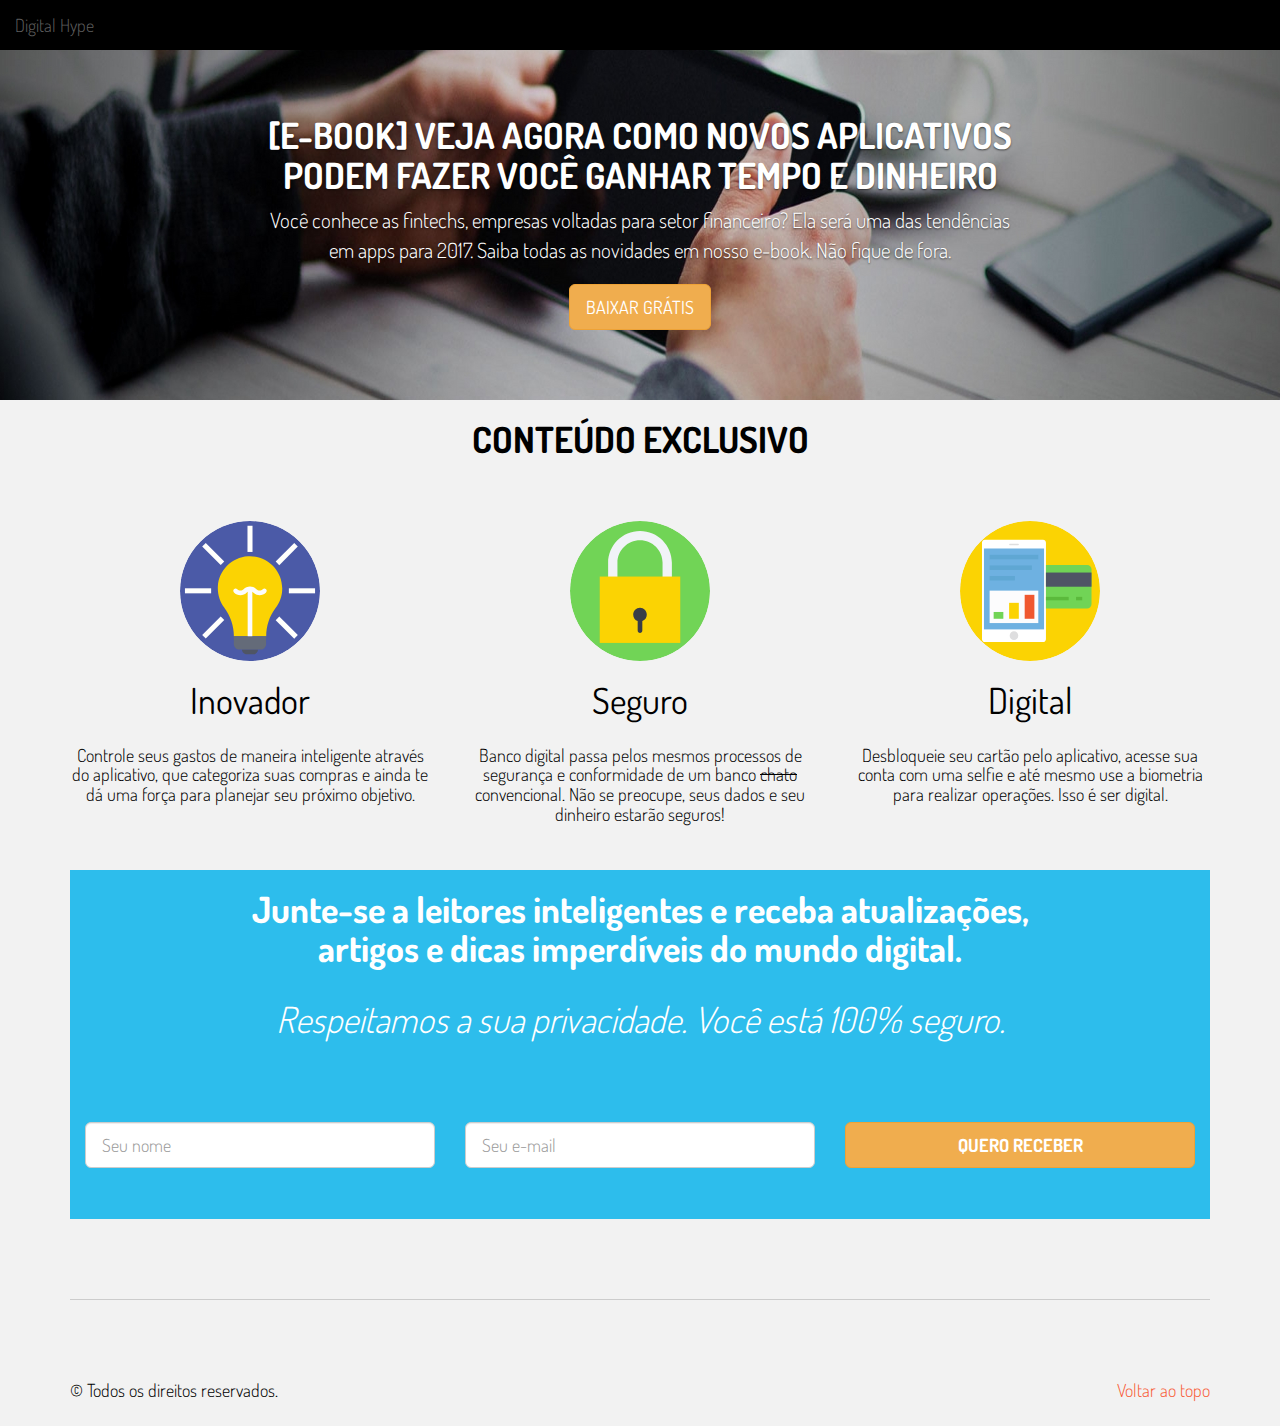
<file: index.html>
<!DOCTYPE html>
<html lang="en">
  <head>
    <meta charset="utf-8">
    <meta http-equiv="X-UA-Compatible" content="IE=edge">
    <meta name="viewport" content="width=device-width, initial-scale=1">
    <!-- The above 3 meta tags *must* come first in the head; any other head content must come *after* these tags -->
    <meta name="description" content="">
    <meta name="author" content="">
    <link rel="icon" href="../images/favicon.ico">

    <title>Digital Hype</title>

    <!-- Bootstrap core CSS -->
    <link href="../../dist/css/bootstrap.min.css" rel="stylesheet">

    <!-- IE10 viewport hack for Surface/desktop Windows 8 bug -->
    <link href="../../assets/css/ie10-viewport-bug-workaround.css" rel="stylesheet">

    <!-- Just for debugging purposes. Don't actually copy these 2 lines! -->
    <!--[if lt IE 9]><script src="../../assets/js/ie8-responsive-file-warning.js"></script><![endif]-->
    <script src="../../assets/js/ie-emulation-modes-warning.js"></script>

    <!-- HTML5 shim and Respond.js for IE8 support of HTML5 elements and media queries -->
    <!--[if lt IE 9]>
      <script src="https://oss.maxcdn.com/html5shiv/3.7.3/html5shiv.min.js"></script>
      <script src="https://oss.maxcdn.com/respond/1.4.2/respond.min.js"></script>
    <![endif]-->

    <!-- Custom styles for this template -->
    <link href="carousel.css" rel="stylesheet">
      
    <link href="https://fonts.googleapis.com/css?family=Dosis:400,800" rel="stylesheet">
      
  </head>
    
  <body>
      
      <!-- NAVBAR-->
  <div id="custom-menu" class="navbar navbar-default navbar-fixed-top" role="navigation">
    <div class="container-fluid">
        <div class="navbar-header"><a class="navbar-brand" href="#">Digital Hype</a>
            <button type="button" class="navbar-toggle" data-toggle="collapse" data-target=".navbar-menubuilder"><span class="sr-only">Toggle navigation</span><span class="icon-bar"></span><span class="icon-bar"></span><span class="icon-bar"></span>
            </button>
        </div>
        <div class="collapse navbar-collapse navbar-menubuilder">
            <ul class="nav navbar-nav navbar-left"></ul>
        </div>
    </div>
</div>
<!-- ================================================== -->
      
      <!-- Carousel
    ================================================== -->
    <div id="myCarousel" class="carousel slide" data-ride="carousel">
      <div class="carousel-inner" role="listbox">
        <div class="item active">
          <img class="first-slide" src="../../images/tablet.jpg" alt="First slide">
          <div class="container">
            <div class="carousel-caption">
              <h2><b>[E-BOOK] VEJA AGORA COMO NOVOS APLICATIVOS PODEM FAZER VOCÊ GANHAR TEMPO E DINHEIRO</b></h2>
              <p><font color="white">Você conhece as fintechs, empresas voltadas para setor financeiro? Ela será uma das tendências em apps para 2017. Saiba todas as novidades em nosso e-book. Não fique de fora.</font></p>
              <p><a class="btn btn-lg btn-primary btn-warning" role="button" data-toggle="modal" data-target="#myModal">BAIXAR GRÁTIS</a></p>
            </div>
          </div>
        </div>
        
    </div><!-- /.carousel -->
        
        <div class="container-fluid">
	<div class="row">
		<div class="col-md-12">
			<h3 class="text-center">
				<b>CONTEÚDO EXCLUSIVO</b>
			</h3>
		</div>
	</div>
</div>
        <br>
        <div class="container marketing">
        
      <!-- Three columns of text below the carousel -->
      <div class="row">
        <div class="col-lg-4">
          <img class="img-circle" src="[data-uri]" alt="Generic placeholder image" width="140" height="140">
          <h3>Inovador</h3>
          <p><h4>Controle seus gastos de maneira inteligente através do aplicativo, que categoriza suas compras e ainda te dá uma força para planejar seu próximo objetivo.</h4></p>
        </div><!-- /.col-lg-4 -->
        <div class="col-lg-4">
          <img class="img-circle" src="[data-uri]" alt="Generic placeholder image" width="140" height="140">
          <h3>Seguro</h3>
          <p><h4>Banco digital passa pelos mesmos processos de segurança e conformidade de um banco <strike>chato</strike> convencional. Não se preocupe, seus dados e seu dinheiro estarão seguros!</h4></p>
        </div><!-- /.col-lg-4 -->
        <div class="col-lg-4">
          <img class="img-circle" src="[data-uri]" alt="Generic placeholder image" width="140" height="140">
          <h3>Digital</h3>
          <p><h4>Desbloqueie seu cartão pelo aplicativo, acesse sua conta com uma selfie e até mesmo use a biometria para realizar operações. Isso é ser digital.</h4></p>
        </div><!-- /.col-lg-4 -->
      </div><!-- /.row -->

    <!-- Marketing messaging and featurettes
    ================================================== -->
    <!-- Wrap the rest of the page in another container to center all the content. -->

<a name="form"></a>
<section class="home-newsletter">
    <div class="container-fluid" style="background-color:#2dbdec;">
    <div class="row">
        <h3><p align="center"><b><font color="white">Junte-se a leitores inteligentes e receba atualizações, <br>artigos e dicas imperdíveis do mundo digital.</font></b></p></h3>
        <p align="center"><i><font color="white">Respeitamos a sua privacidade. Você está 100% seguro.</font></i></p>
        <br>
    </div>
<div class="row" style="background-color:#2dbdec;">
    
    <form class="form-horizontal" method="post" action="cadastrar.php" enctype="multipart/form-data">
<fieldset>
        <div class="col-sm-4">
	<div class="single">
         <input id="nome" name="nome" type="text" placeholder="Seu nome" class="form-control input-lg" required="">
	</div>
</div>
    
<div class="col-sm-4">
	<div class="single">
         <input id="email" name="email" type="text" placeholder="Seu e-mail" class="form-control input-lg" required="">
	</div>
</div>
    
<div class="col-sm-4">
	<div class="single">
        <button id="cadastrar" name="cadastrar" type="submit" class="btn btn-lg btn-warning btn-block" onClick = window.open("http://webteste.profissional.ws/www/lp/A%20Startup%20Enxuta%20-%20Eric%20Ries.pdf")><b>QUERO RECEBER</b></button>
        <br>
	</div>
</div>

    </fieldset>
</form>
</div>
</section>
    
      <hr class="featurette-divider"> 

      <!-- FOOTER -->
      <footer>
        <h4><p class="pull-right"><a href="#">Voltar ao topo</a></p>
        <p>&copy; Todos os direitos reservados.</p></h4>
      </footer>

    </div><!-- /.container -->

<!-- Modal Pop-UP -->
<div class="modal fade" id="myModal" tabindex="-1" role="dialog" aria-labelledby="myModalLabel" aria-hidden="true">
  <div class="modal-dialog">
    <div class="modal-content">
      <div class="modal-header">
          <form class="form-horizontal" method="post" action="cadastrar.php" enctype="multipart/form-data">
<fieldset>
        <div class="col-sm-4">
	<div class="single">
         <input id="nome" name="nome" type="text" placeholder="Seu nome" class="form-control input-lg" required="">
	</div>
</div>
    
<div class="col-sm-4">
	<div class="single">
         <input id="email" name="email" type="text" placeholder="Seu e-mail" class="form-control input-lg" required="">
	</div>
</div>
    
<div class="col-sm-4">
	<div class="single">
        <button id="cadastrar" name="cadastrar" type="submit" class="btn btn-lg btn-warning btn-block" onClick = window.open("http://webteste.profissional.ws/www/lp/A%20Startup%20Enxuta%20-%20Eric%20Ries.pdf")><b>QUERO RECEBER</b></button>
	</div>
</div>

    </fieldset>
</form>
  </div>
</div>
  <!--================================================== -->

    <!-- Bootstrap core JavaScript
    ================================================== -->
    <!-- Placed at the end of the document so the pages load faster -->
    <script src="https://ajax.googleapis.com/ajax/libs/jquery/1.12.4/jquery.min.js"></script>
    <script>window.jQuery || document.write('<script src="../../assets/js/vendor/jquery.min.js"><\/script>')</script>
    <script src="../../dist/js/bootstrap.min.js"></script>
    <!-- Just to make our placeholder images work. Don't actually copy the next line! -->
    <script src="../../assets/js/vendor/holder.min.js"></script>
    <!-- IE10 viewport hack for Surface/desktop Windows 8 bug -->
    <script src="../../assets/js/ie10-viewport-bug-workaround.js"></script>
    
    <!-- Go to www.addthis.com/dashboard to customize your tools -->
<script type="text/javascript" src="//s7.addthis.com/js/300/addthis_widget.js#pubid=ra-57df6f4d3139b277"></script>

    <!--- Google Analytics -->
      
  </body>
</html>
</file>
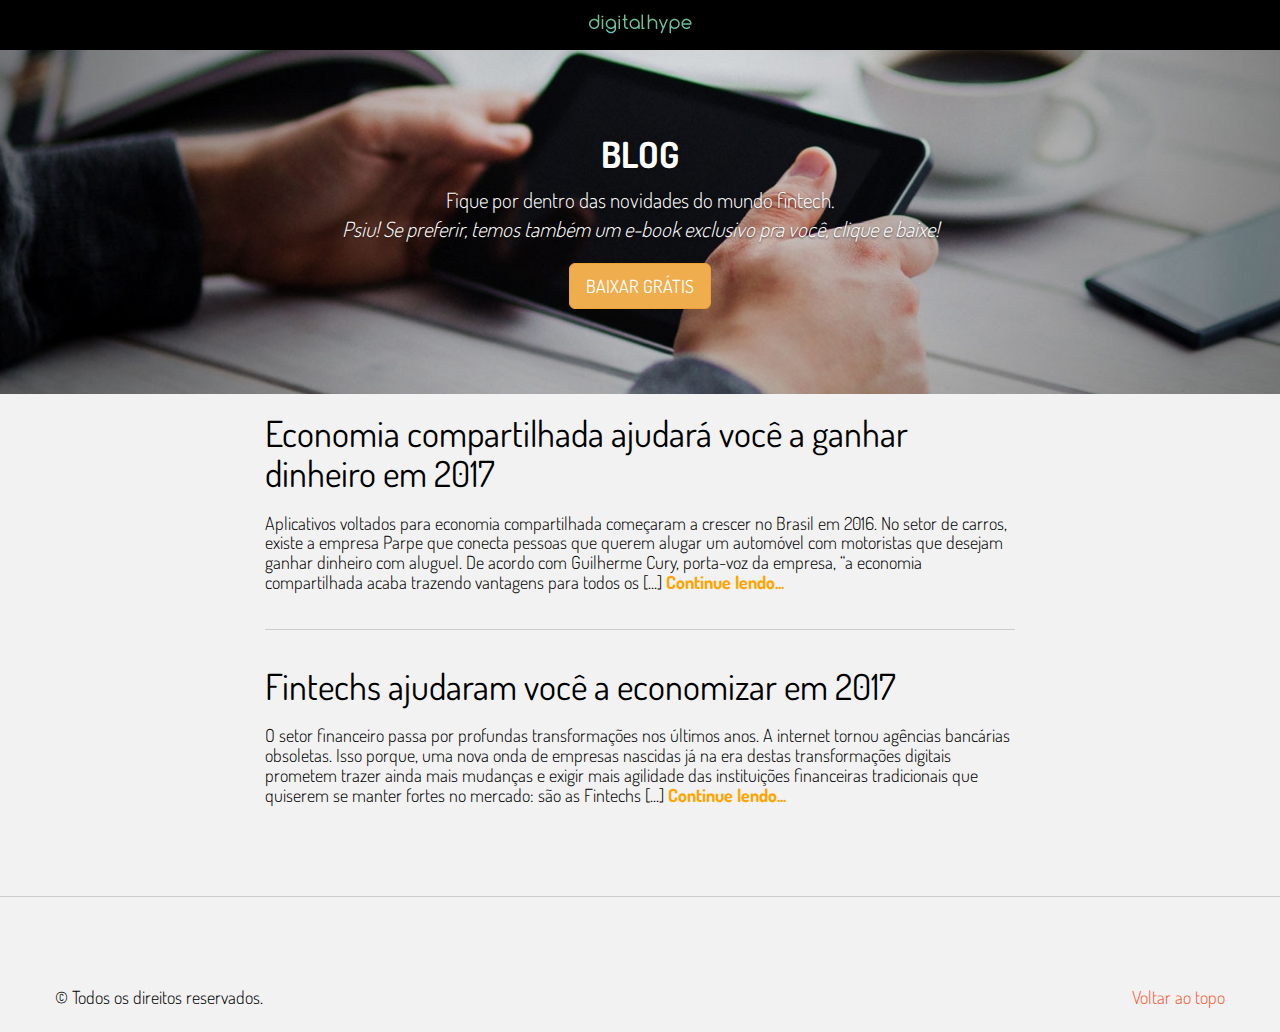
<file: blog/index.html>
<!DOCTYPE html>
<html lang="en">
  <head>
    <meta charset="utf-8">
    <meta http-equiv="X-UA-Compatible" content="IE=edge">
    <meta name="viewport" content="width=device-width, initial-scale=1">
    <!-- The above 3 meta tags *must* come first in the head; any other head content must come *after* these tags -->
    <meta name="description" content="">
    <meta name="author" content="">
    <link rel="icon" href="../images/favicon.ico">

    <title>DigitalHype</title>

    <!-- Bootstrap core CSS -->
    <link href="../../dist/css/bootstrap.min.css" rel="stylesheet">

    <!-- IE10 viewport hack for Surface/desktop Windows 8 bug -->
    <link href="../../assets/css/ie10-viewport-bug-workaround.css" rel="stylesheet">

    <!-- Just for debugging purposes. Don't actually copy these 2 lines! -->
    <!--[if lt IE 9]><script src="../../assets/js/ie8-responsive-file-warning.js"></script><![endif]-->
    <script src="../../assets/js/ie-emulation-modes-warning.js"></script>

    <!-- HTML5 shim and Respond.js for IE8 support of HTML5 elements and media queries -->
    <!--[if lt IE 9]>
      <script src="https://oss.maxcdn.com/html5shiv/3.7.3/html5shiv.min.js"></script>
      <script src="https://oss.maxcdn.com/respond/1.4.2/respond.min.js"></script>
    <![endif]-->

    <!-- Custom styles for this template -->
    <link href="css.css" rel="stylesheet">
      
    <link href="https://fonts.googleapis.com/css?family=Dosis:400,800" rel="stylesheet">
      
      <!-- Open Graph data -->
    <meta property="og:title" content="Ganhe tempo e dinheiro" />
    <meta property="og:type" content="article" />
    <meta property="og:url" content="http://digitalhype.com.br" />
    <meta property="og:image" content="../../images/tablet.jpg" />
    <meta property="og:description" content="Veja agora como novos aplicativos podem fazer você ganhar tempo e dinheiro. Nós elaboramos um material exclusivo para te dizer como. Clique e saiba mais." />
    <meta property="og:site_name" content="Digital Hype" />
      
<meta name="Description" content="Veja agora como novos aplicativos podem fazer você ganhar tempo e dinheiro. Nós elaboramos um material exclusivo para te dizer como. Clique e saiba mais.">
<meta name="Keywords" content="dinheiro aplicativo tempo fintech tendência banco digital">
      
      <!-- Facebook Pixel Code -->
<script>
!function(f,b,e,v,n,t,s){if(f.fbq)return;n=f.fbq=function(){n.callMethod?
n.callMethod.apply(n,arguments):n.queue.push(arguments)};if(!f._fbq)f._fbq=n;
n.push=n;n.loaded=!0;n.version='2.0';n.queue=[];t=b.createElement(e);t.async=!0;
t.src=v;s=b.getElementsByTagName(e)[0];s.parentNode.insertBefore(t,s)}(window,
document,'script','https://connect.facebook.net/en_US/fbevents.js');
fbq('init', '853789118090668');
fbq('track', 'PageView');
</script>
<noscript><img height="1" width="1" style="display:none"
src="https://www.facebook.com/tr?id=853789118090668&ev=PageView&noscript=1"
/></noscript>
      
  </head>
    
  <body>
      
      <!-- NAVBAR-->
  <div id="custom-menu" class="navbar navbar-default navbar-fixed-top" role="navigation">
    <div class="container-fluid">
        <center><a href="/index.html"><img src="../images/digitalhype.png"></a></center>
    </div>
</div>

<!-- ================================================== -->
      
      <!-- Carousel
    ================================================== -->
      
      <div class="item">
    <div class="carousel-caption">
        <h2><b>BLOG</b></h2>
              <p><font color="white">Fique por dentro das novidades do mundo fintech.<br><i>Psiu! Se preferir, temos também um e-book exclusivo pra você, clique e baixe!</i></font></p>
              <p><a class="btn btn-lg btn-primary btn-warning" role="button" data-toggle="modal" data-target="#myModal">BAIXAR GRÁTIS</a></p>
    </div>
</div>

      <!-- Posts Blog
    ================================================== -->
 <div class="container">
        <div class="row">
            <div class="col-lg-8 col-lg-offset-2 col-md-10 col-md-offset-1">
                <div class="post-preview">
                    <a href="economia-compartilhada.html">
                        <h3 class="post-title">
                            Economia compartilhada ajudará você a ganhar dinheiro em 2017
                        </h3>
                        <h3 class="post-subtitle">
                            <h4>Aplicativos voltados para economia compartilhada começaram a crescer no Brasil em 2016. No setor de carros, existe a empresa Parpe que conecta pessoas que querem alugar um automóvel com motoristas que desejam ganhar dinheiro com aluguel. De acordo com Guilherme Cury, porta-voz da empresa, “a economia compartilhada acaba trazendo vantagens para todos os [...] <font color="orange"><b>Continue lendo...</b></font></h4>
                        </h3>
                    </a>
                </div>
                <hr>
                <div class="post-preview">
                    <a href="fintechs-ajudam-voce-economizar.html">
                        <h3 class="post-title">
                            Fintechs ajudaram você a economizar em 2017
                        </h3>
                        <h3 class="post-subtitle">
                            <h4>O setor financeiro passa por profundas transformações nos últimos anos. A internet tornou agências bancárias obsoletas. Isso porque, uma nova onda de empresas nascidas já na era destas transformações digitais prometem trazer ainda mais mudanças e exigir mais agilidade das instituições financeiras tradicionais que quiserem se manter fortes no mercado: são as Fintechs [...] <font color="orange"><b>Continue lendo...</b></font></h4>
                        </h3>
                    </a>
                </div>
            </div>
        </div>
    </div>

  <!--================================================== -->

      <hr class="featurette-divider"> 
      
<!-- FOOTER -->
      <div class="container">
        <div class="row">
            <footer>
                <h4><p class="pull-right"><a href="#">Voltar ao topo</a></p>
                <p>&copy; Todos os direitos reservados.</p></h4>
            </footer>
        </div>
      </div>

<!-- Modal Pop-UP -->
<div class="modal fade" id="myModal" tabindex="-1" role="dialog" aria-labelledby="myModalLabel" aria-hidden="true">
  <div class="modal-dialog">
    <div class="modal-content">
      <div class="modal-header">
          <form class="form-horizontal" method="post" action="cadastrar.php" enctype="multipart/form-data">
<fieldset>
    <div class="col-sm-6">
	<div class="single">
         <b>UHUL!<br>QUASE LÁ!</b><br>
        <h4>Agora você só precisa preencher os campos para ter acesso ao e-book exclusivo.</h4>
	</div>
</div><br>
    
        <div class="col-sm-6">
	<div class="single">
         <input id="nome" name="nome" type="text" placeholder="Seu nome" class="form-control input-lg" required="">
	</div>
</div><br>
    
<div class="col-sm-6">
	<div class="single">
         <input id="email" name="email" type="text" placeholder="Seu e-mail" class="form-control input-lg" required="">
	</div>
</div><br>
    
<div class="col-sm-6">
	<div class="single">
        <button id="cadastrar" name="cadastrar" type="submit" class="btn btn-lg btn-warning btn-block"><b>QUERO RECEBER</b></button>
	</div>
</div>

    </fieldset>
</form>
  </div>
</div>
  <!--================================================== -->

    <!-- Bootstrap core JavaScript
    ================================================== -->
    <!-- Placed at the end of the document so the pages load faster -->
    <script src="https://ajax.googleapis.com/ajax/libs/jquery/1.12.4/jquery.min.js"></script>
    <script>window.jQuery || document.write('<script src="../../assets/js/vendor/jquery.min.js"><\/script>')</script>
    <script src="../../dist/js/bootstrap.min.js"></script>
    <!-- Just to make our placeholder images work. Don't actually copy the next line! -->
    <script src="../../assets/js/vendor/holder.min.js"></script>
    <!-- IE10 viewport hack for Surface/desktop Windows 8 bug -->
    <script src="../../assets/js/ie10-viewport-bug-workaround.js"></script>
    
    <!-- Go to www.addthis.com/dashboard to customize your tools -->
<script type="text/javascript" src="//s7.addthis.com/js/300/addthis_widget.js#pubid=ra-57df6f4d3139b277"></script>


    <!--- Google Analytics -->
    <script>
 (function(i,s,o,g,r,a,m){i['GoogleAnalyticsObject']=r;i[r]=i[r]||function(){
 (i[r].q=i[r].q||[]).push(arguments)},i[r].l=1*new Date();a=s.createElement(o),
 m=s.getElementsByTagName(o)[0];a.async=1;a.src=g;m.parentNode.insertBefore(a,m)
 })(window,document,'script','https://www.google-analytics.com/analytics.js','ga');

 ga('create', 'UA-84459103-1', 'auto');
 ga('send', 'pageview');

</script>
   
      
  </body>
</html>
</file>
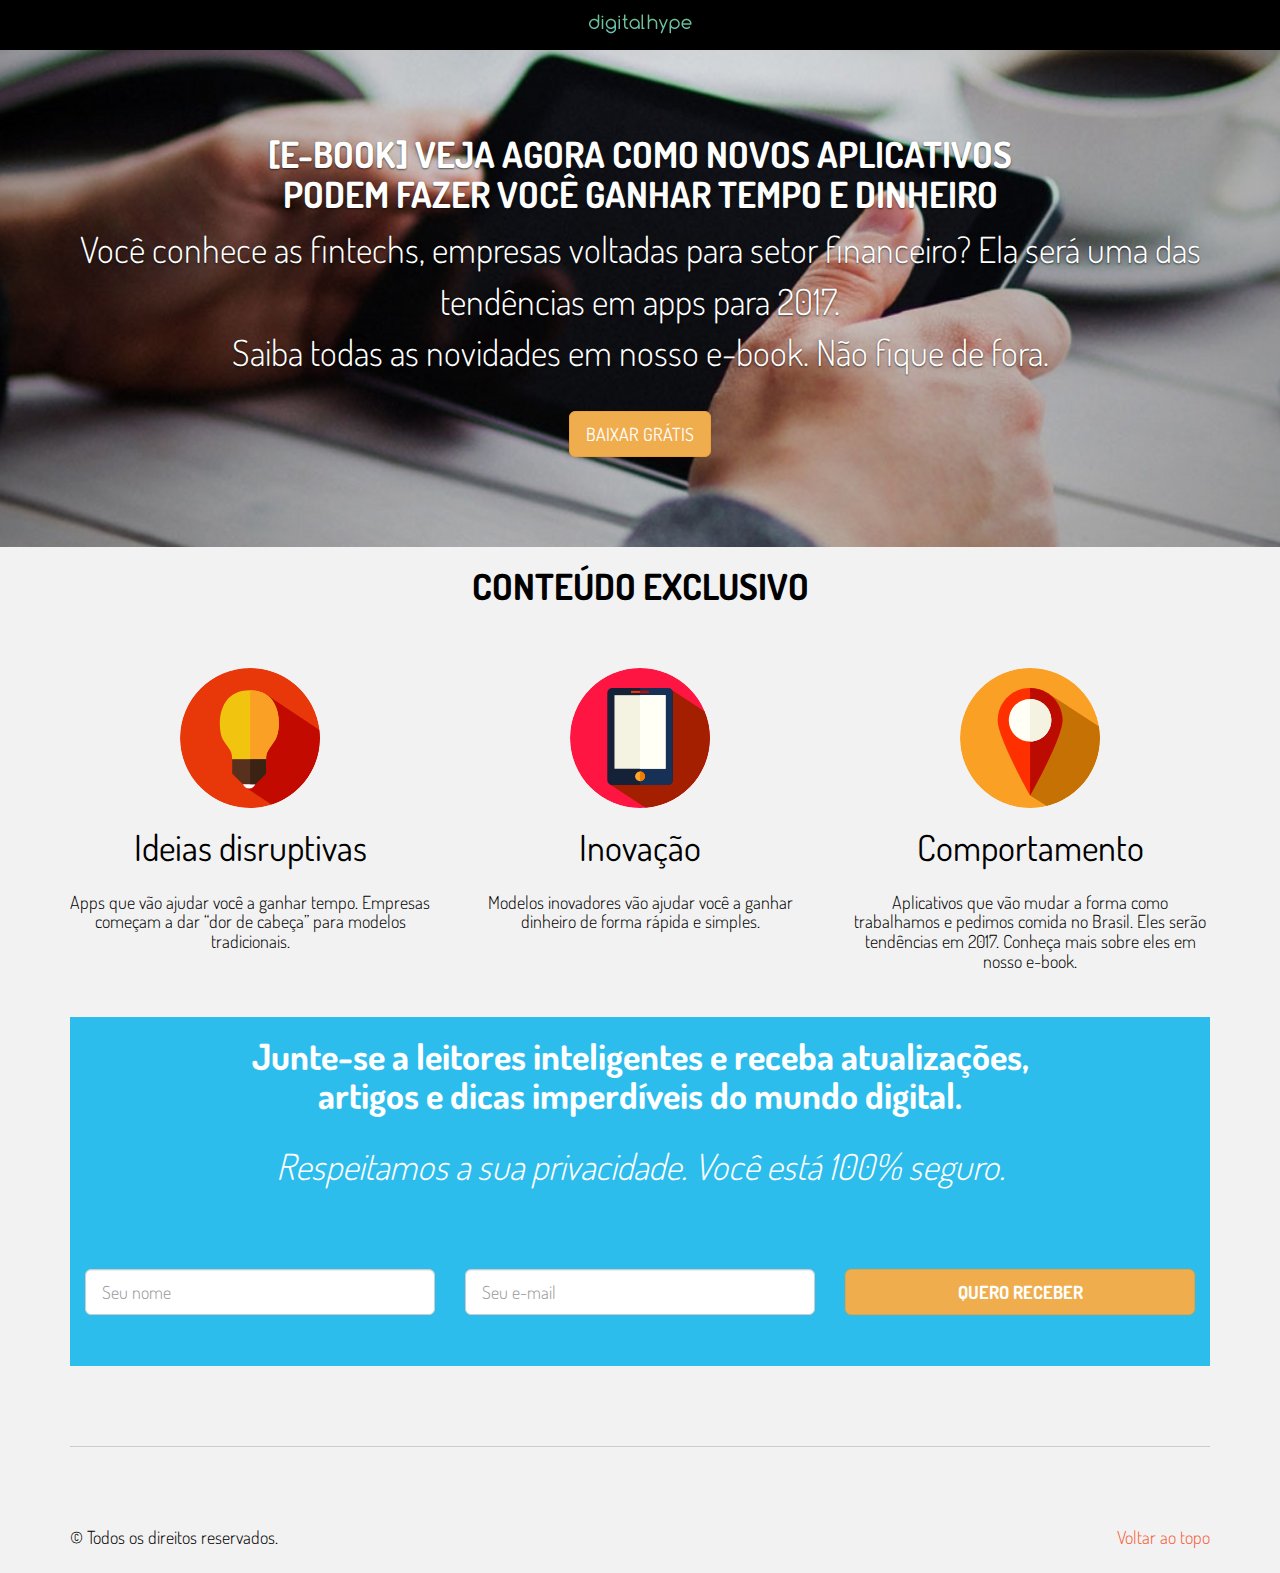
<file: ebook/index.html>
<!DOCTYPE html>
<html lang="en">
  <head>
    <meta charset="utf-8">
    <meta http-equiv="X-UA-Compatible" content="IE=edge">
    <meta name="viewport" content="width=device-width, initial-scale=1">
    <!-- The above 3 meta tags *must* come first in the head; any other head content must come *after* these tags -->
    <meta name="description" content="">
    <meta name="author" content="">
    <link rel="icon" href="../images/favicon.ico">

    <title>Digital Hype</title>
    <meta name="Description" content="Veja como novos aplicativos podem fazer você ganhar tempo e dinheiro. Clique e saiba mais.">
    <meta name="Keywords" content="fintech aplicativo tempo dinheiro">

    <!-- Bootstrap core CSS -->
    <link href="../../dist/css/bootstrap.min.css" rel="stylesheet">

    <!-- IE10 viewport hack for Surface/desktop Windows 8 bug -->
    <link href="../../assets/css/ie10-viewport-bug-workaround.css" rel="stylesheet">

    <!-- Just for debugging purposes. Don't actually copy these 2 lines! -->
    <!--[if lt IE 9]><script src="../../assets/js/ie8-responsive-file-warning.js"></script><![endif]-->
    <script src="../../assets/js/ie-emulation-modes-warning.js"></script>

    <!-- HTML5 shim and Respond.js for IE8 support of HTML5 elements and media queries -->
    <!--[if lt IE 9]>
      <script src="https://oss.maxcdn.com/html5shiv/3.7.3/html5shiv.min.js"></script>
      <script src="https://oss.maxcdn.com/respond/1.4.2/respond.min.js"></script>
    <![endif]-->

    <!-- Custom styles for this template -->
    <link href="carousel.css" rel="stylesheet">
      
    <link href="https://fonts.googleapis.com/css?family=Dosis:400,800" rel="stylesheet">
      
      <!-- Open Graph data -->
    <meta property="og:title" content="Ganhe tempo e dinheiro" />
    <meta property="og:type" content="article" />
    <meta property="og:url" content="http://digitalhype.com.br" />
    <meta property="og:image" content="../../images/share.jpeg" />
    <meta property="og:description" content="Veja agora como novos aplicativos podem fazer você ganhar tempo e dinheiro. Nós elaboramos um material exclusivo para te dizer como. Clique e saiba mais." />
    <meta property="og:site_name" content="Digital Hype" />
      
<meta name="Description" content="Veja agora como novos aplicativos podem fazer você ganhar tempo e dinheiro. Nós elaboramos um material exclusivo para te dizer como. Clique e saiba mais.">
<meta name="Keywords" content="dinheiro aplicativo tempo fintech tendência banco digital">
      
      <!-- Facebook Pixel Code -->
<script>
!function(f,b,e,v,n,t,s){if(f.fbq)return;n=f.fbq=function(){n.callMethod?
n.callMethod.apply(n,arguments):n.queue.push(arguments)};if(!f._fbq)f._fbq=n;
n.push=n;n.loaded=!0;n.version='2.0';n.queue=[];t=b.createElement(e);t.async=!0;
t.src=v;s=b.getElementsByTagName(e)[0];s.parentNode.insertBefore(t,s)}(window,
document,'script','https://connect.facebook.net/en_US/fbevents.js');
fbq('init', '853789118090668');
fbq('track', 'PageView');
</script>
<noscript><img height="1" width="1" style="display:none"
src="https://www.facebook.com/tr?id=853789118090668&ev=PageView&noscript=1"
/></noscript>
      
  </head>
    
  <body>
      
      <!-- NAVBAR-->
  <div id="custom-menu" class="navbar navbar-default navbar-fixed-top" role="navigation">
    <div class="container-fluid">
        <center><a href="/index.html"><img src="../images/digitalhype.png"></a></center>
    </div>
</div>

<!-- ================================================== -->
      
      <!-- Carousel
    ================================================== -->
      
      <div class="item">
    <div class="carousel-caption">
        <h2><b>[E-BOOK] VEJA AGORA COMO NOVOS APLICATIVOS <br>PODEM FAZER VOCÊ GANHAR TEMPO E DINHEIRO</b></h2>
              <p><font color="white">Você conhece as fintechs, empresas voltadas para setor financeiro? Ela será uma das tendências em apps para 2017. <br>Saiba todas as novidades em nosso e-book. Não fique de fora.</font></p>
              <p><a class="btn btn-lg btn-primary btn-warning" role="button" data-toggle="modal" data-target="#myModal">BAIXAR GRÁTIS</a></p>
    </div>
</div>
        
        <div class="container-fluid">
	<div class="row">
		<div class="col-md-12">
			<h3 class="text-center">
				<b>CONTEÚDO EXCLUSIVO</b>
			</h3>
		</div>
	</div>
</div>
        <br>
        <div class="container marketing">
        
      <!-- Three columns of text below the carousel -->
      <div class="row">
        <div class="col-lg-4">
          <img class="img-circle" src="../../images/light-bulb.svg" alt="Generic placeholder image" width="140" height="140">
          <h3>Ideias disruptivas</h3>
          <p><h4>Apps que vão ajudar você a ganhar tempo. Empresas começam a dar “dor de cabeça” para modelos tradicionais.</h4></p>
        </div><!-- /.col-lg-4 -->
        <div class="col-lg-4">
          <img class="img-circle" src="../../images/smartphone.svg" alt="Generic placeholder image" width="140" height="140">
          <h3>Inovação</h3>
          <p><h4>Modelos inovadores vão ajudar você a ganhar dinheiro de forma rápida e simples.</h4></p>
        </div><!-- /.col-lg-4 -->
        <div class="col-lg-4">
          <img class="img-circle" src="../../images/placeholder.svg" alt="Generic placeholder image" width="140" height="140">
          <h3>Comportamento</h3>
          <p><h4>Aplicativos que vão mudar a forma como trabalhamos e pedimos comida no Brasil. Eles serão tendências em 2017. Conheça mais sobre eles em nosso e-book.</h4></p>
        </div><!-- /.col-lg-4 -->
      </div><!-- /.row -->

    <!-- Marketing messaging and featurettes
    ================================================== -->
    <!-- Wrap the rest of the page in another container to center all the content. -->

<a name="form"></a>
<section class="home-newsletter">
    <div class="container-fluid" style="background-color:#2dbdec;">
    <div class="row">
        <h3><p align="center"><b><font color="white">Junte-se a leitores inteligentes e receba atualizações, <br>artigos e dicas imperdíveis do mundo digital.</font></b></p></h3>
        <p align="center"><i><font color="white">Respeitamos a sua privacidade. Você está 100% seguro.</font></i></p>
        <br>
    </div>
<div class="row" style="background-color:#2dbdec;">
    
    <form class="form-horizontal" method="post" action="cadastrar.php" enctype="multipart/form-data">
<fieldset>
        <div class="col-sm-4">
	<div class="single">
         <input id="nome" name="nome" type="text" placeholder="Seu nome" class="form-control input-lg" required="">
	</div>
</div>
    
<div class="col-sm-4">
	<div class="single">
         <input id="email" name="email" type="text" placeholder="Seu e-mail" class="form-control input-lg" required="">
	</div>
</div>
    
<div class="col-sm-4">
	<div class="single">
        <button id="cadastrar" name="cadastrar" type="submit" class="btn btn-lg btn-warning btn-block")><b>QUERO RECEBER</b></button>
        <br>
	</div>
</div>

    </fieldset>
</form>
</div>
</section>
    
      <hr class="featurette-divider"> 

      <!-- FOOTER -->
      <footer>
        <h4><p class="pull-right"><a href="#">Voltar ao topo</a></p>
        <p>&copy; Todos os direitos reservados.</p></h4>
      </footer>

    </div><!-- /.container -->

<!-- Modal Pop-UP -->
<div class="modal fade" id="myModal" tabindex="-1" role="dialog" aria-labelledby="myModalLabel" aria-hidden="true">
  <div class="modal-dialog">
    <div class="modal-content">
      <div class="modal-header">
          <form class="form-horizontal" method="post" action="cadastrar.php" enctype="multipart/form-data">
<fieldset>
    <div class="col-sm-6">
	<div class="single">
         <b>UHUL!<br>QUASE LÁ!</b><br>
        <h4>Agora você só precisa preencher os campos para ter acesso ao e-book exclusivo.</h4>
	</div>
</div><br>
    
        <div class="col-sm-6">
	<div class="single">
         <input id="nome" name="nome" type="text" placeholder="Seu nome" class="form-control input-lg" required="">
	</div>
</div><br>
    
<div class="col-sm-6">
	<div class="single">
         <input id="email" name="email" type="text" placeholder="Seu e-mail" class="form-control input-lg" required="">
	</div>
</div><br>
    
<div class="col-sm-6">
	<div class="single">
        <button id="cadastrar" name="cadastrar" type="submit" class="btn btn-lg btn-warning btn-block")><b>QUERO RECEBER</b></button>
	</div>
</div>

    </fieldset>
</form>
  </div>
</div>
  <!--================================================== -->

    <!-- Bootstrap core JavaScript
    ================================================== -->
    <!-- Placed at the end of the document so the pages load faster -->
    <script src="https://ajax.googleapis.com/ajax/libs/jquery/1.12.4/jquery.min.js"></script>
    <script>window.jQuery || document.write('<script src="../../assets/js/vendor/jquery.min.js"><\/script>')</script>
    <script src="../../dist/js/bootstrap.min.js"></script>
    <!-- Just to make our placeholder images work. Don't actually copy the next line! -->
    <script src="../../assets/js/vendor/holder.min.js"></script>
    <!-- IE10 viewport hack for Surface/desktop Windows 8 bug -->
    <script src="../../assets/js/ie10-viewport-bug-workaround.js"></script>
    
    <!-- Go to www.addthis.com/dashboard to customize your tools -->
<script type="text/javascript" src="//s7.addthis.com/js/300/addthis_widget.js#pubid=ra-57df6f4d3139b277"></script>

    <!--- Google Analytics -->
    <script>
 (function(i,s,o,g,r,a,m){i['GoogleAnalyticsObject']=r;i[r]=i[r]||function(){
 (i[r].q=i[r].q||[]).push(arguments)},i[r].l=1*new Date();a=s.createElement(o),
 m=s.getElementsByTagName(o)[0];a.async=1;a.src=g;m.parentNode.insertBefore(a,m)
 })(window,document,'script','https://www.google-analytics.com/analytics.js','ga');

 ga('create', 'UA-84459103-1', 'auto');
 ga('send', 'pageview');
</script>
      
  </body>
</html>
</file>
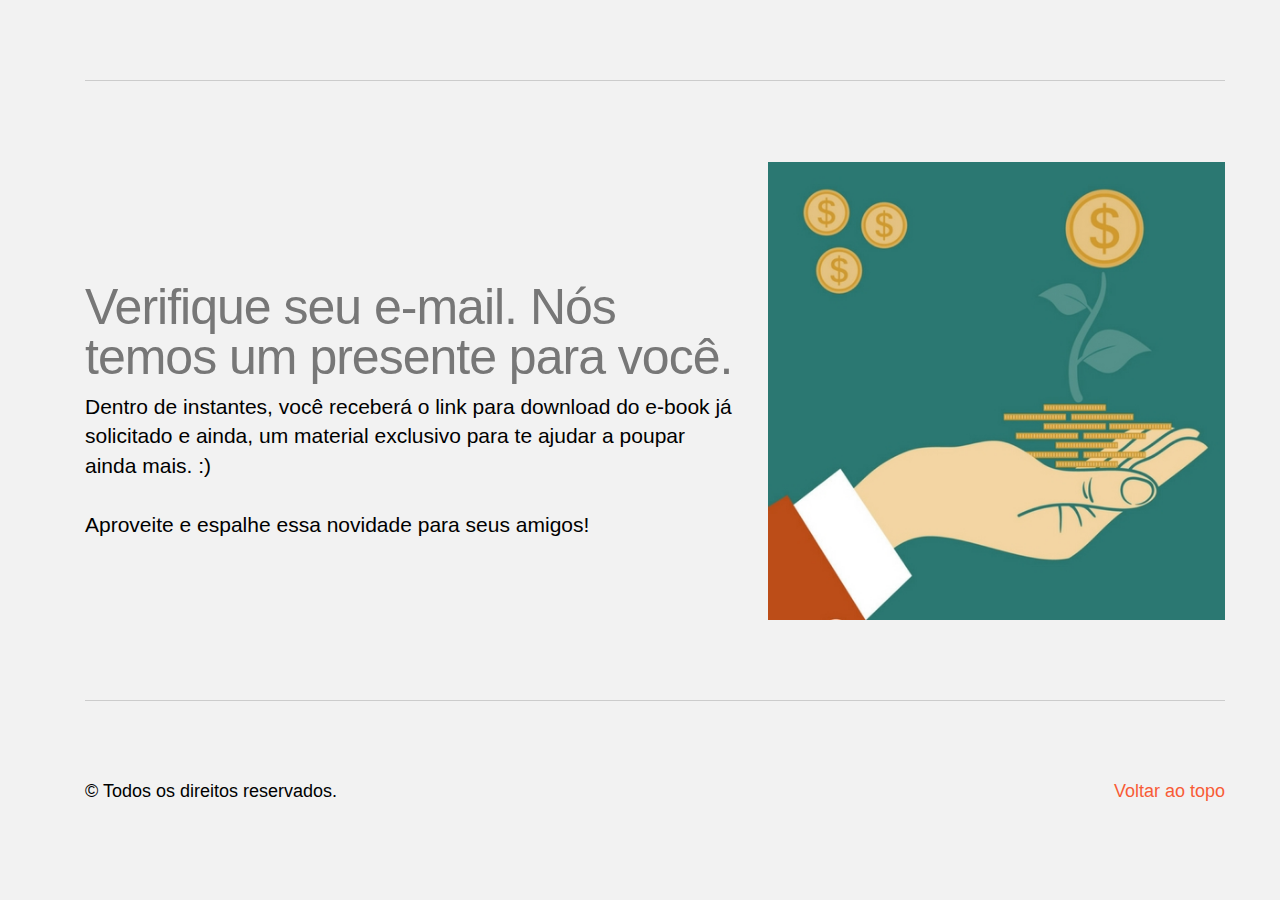
<file: obrigado.html>
<!DOCTYPE html>
<html lang="en">
  <head>
    <meta charset="utf-8">
    <meta http-equiv="X-UA-Compatible" content="IE=edge">
    <meta name="viewport" content="width=device-width, initial-scale=1">
    <!-- The above 3 meta tags *must* come first in the head; any other head content must come *after* these tags -->
    <meta name="description" content="">
    <meta name="author" content="">
    <link rel="icon" href="../images/favicon.ico">

    <title>Digital Hype</title>

    <!-- Bootstrap core CSS -->
    <link href="../../dist/css/bootstrap.min.css" rel="stylesheet">

    <!-- IE10 viewport hack for Surface/desktop Windows 8 bug -->
    <link href="../../assets/css/ie10-viewport-bug-workaround.css" rel="stylesheet">

    <!-- Just for debugging purposes. Don't actually copy these 2 lines! -->
    <!--[if lt IE 9]><script src="../../assets/js/ie8-responsive-file-warning.js"></script><![endif]-->
    <script src="../../assets/js/ie-emulation-modes-warning.js"></script>

    <!-- HTML5 shim and Respond.js for IE8 support of HTML5 elements and media queries -->
    <!--[if lt IE 9]>
      <script src="https://oss.maxcdn.com/html5shiv/3.7.3/html5shiv.min.js"></script>
      <script src="https://oss.maxcdn.com/respond/1.4.2/respond.min.js"></script>
    <![endif]-->

    <!-- Custom styles for this template -->
    <link href="carousel.css" rel="stylesheet">
  </head>
<!-- NAVBAR
================================================== -->
  <body>
      
      <div class="container">
    <div class="container marketing">
      
      <hr class="featurette-divider">

      <div class="row featurette">
        <div class="col-md-7">
          <h2 class="featurette-heading"><span class="text-muted">Verifique seu e-mail. Nós temos um presente para você.</span></h2>
          <p class="lead">Dentro de instantes, você receberá o link para download do e-book já solicitado e ainda, um material exclusivo para te ajudar a poupar ainda mais. :)<br><br>
              Aproveite e espalhe essa novidade para seus amigos!</p>
        </div>
          
        <div class="col-md-5">
          <img class="featurette-image img-responsive center-block" src="../../images/obrigado.jpg" alt="Generic placeholder image">
        </div>
      </div>
      <hr class="featurette-divider">

      <!-- /END THE FEATURETTES -->


      <!-- FOOTER -->
      <footer>
        <h4><p class="pull-right"><a href="#">Voltar ao topo</a></p>
        <p>&copy; Todos os direitos reservados.</p></h4>
      </footer>

    </div><!-- /.container -->


    <!-- Bootstrap core JavaScript
    ================================================== -->
    <!-- Placed at the end of the document so the pages load faster -->
    <script src="https://ajax.googleapis.com/ajax/libs/jquery/1.12.4/jquery.min.js"></script>
    <script>window.jQuery || document.write('<script src="../../assets/js/vendor/jquery.min.js"><\/script>')</script>
    <script src="../../dist/js/bootstrap.min.js"></script>
    <!-- Just to make our placeholder images work. Don't actually copy the next line! -->
    <script src="../../assets/js/vendor/holder.min.js"></script>
    <!-- IE10 viewport hack for Surface/desktop Windows 8 bug -->
    <script src="../../assets/js/ie10-viewport-bug-workaround.js"></script>
          
    <!--- Google Analytics -->
      
  </body>
</html>
</file>
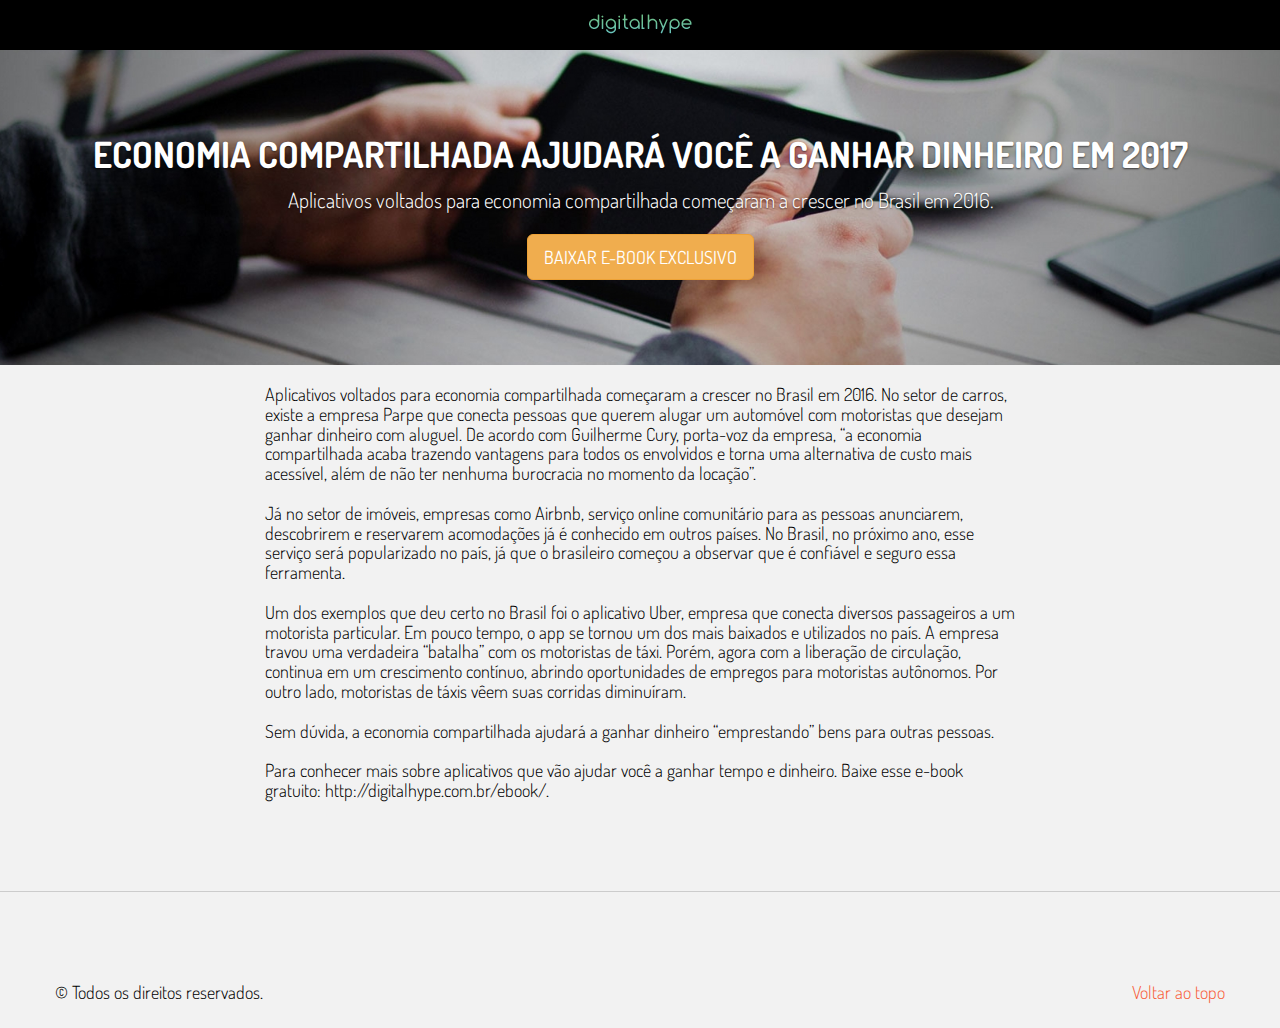
<file: blog/economia-compartilhada.html>
<!DOCTYPE html>
<html lang="en">
  <head>
    <meta charset="utf-8">
    <meta http-equiv="X-UA-Compatible" content="IE=edge">
    <meta name="viewport" content="width=device-width, initial-scale=1">
    <!-- The above 3 meta tags *must* come first in the head; any other head content must come *after* these tags -->
    <meta name="description" content="">
    <meta name="author" content="">
    <link rel="icon" href="../images/favicon.ico">

    <title>DigitalHype</title>

    <!-- Bootstrap core CSS -->
    <link href="../../dist/css/bootstrap.min.css" rel="stylesheet">

    <!-- IE10 viewport hack for Surface/desktop Windows 8 bug -->
    <link href="../../assets/css/ie10-viewport-bug-workaround.css" rel="stylesheet">

    <!-- Just for debugging purposes. Don't actually copy these 2 lines! -->
    <!--[if lt IE 9]><script src="../../assets/js/ie8-responsive-file-warning.js"></script><![endif]-->
    <script src="../../assets/js/ie-emulation-modes-warning.js"></script>

    <!-- HTML5 shim and Respond.js for IE8 support of HTML5 elements and media queries -->
    <!--[if lt IE 9]>
      <script src="https://oss.maxcdn.com/html5shiv/3.7.3/html5shiv.min.js"></script>
      <script src="https://oss.maxcdn.com/respond/1.4.2/respond.min.js"></script>
    <![endif]-->

    <!-- Custom styles for this template -->
    <link href="css.css" rel="stylesheet">
      
    <link href="https://fonts.googleapis.com/css?family=Dosis:400,800" rel="stylesheet">
      
      <!-- Open Graph data -->
    <meta property="og:title" content="Ganhe tempo e dinheiro" />
    <meta property="og:type" content="article" />
    <meta property="og:url" content="http://digitalhype.com.br" />
    <meta property="og:image" content="../../images/tablet.jpg" />
    <meta property="og:description" content="Veja agora como novos aplicativos podem fazer você ganhar tempo e dinheiro. Nós elaboramos um material exclusivo para te dizer como. Clique e saiba mais." />
    <meta property="og:site_name" content="Digital Hype" />
      
<meta name="Description" content="Veja agora como novos aplicativos podem fazer você ganhar tempo e dinheiro. Nós elaboramos um material exclusivo para te dizer como. Clique e saiba mais.">
<meta name="Keywords" content="dinheiro aplicativo tempo fintech tendência banco digital">
      
      <!-- Facebook Pixel Code -->
<script>
!function(f,b,e,v,n,t,s){if(f.fbq)return;n=f.fbq=function(){n.callMethod?
n.callMethod.apply(n,arguments):n.queue.push(arguments)};if(!f._fbq)f._fbq=n;
n.push=n;n.loaded=!0;n.version='2.0';n.queue=[];t=b.createElement(e);t.async=!0;
t.src=v;s=b.getElementsByTagName(e)[0];s.parentNode.insertBefore(t,s)}(window,
document,'script','https://connect.facebook.net/en_US/fbevents.js');
fbq('init', '853789118090668');
fbq('track', 'PageView');
</script>
<noscript><img height="1" width="1" style="display:none"
src="https://www.facebook.com/tr?id=853789118090668&ev=PageView&noscript=1"
/></noscript>
      
  </head>
    
  <body>
      
      <!-- NAVBAR-->
  <div id="custom-menu" class="navbar navbar-default navbar-fixed-top" role="navigation">
    <div class="container-fluid">
        <center><a href="/index.html"><img src="../images/digitalhype.png"></a></center>
    </div>
</div>

<!-- ================================================== -->
      
      <!-- Carousel
    ================================================== -->
      
      <div class="item">
    <div class="carousel-caption">
        <h2><b>ECONOMIA COMPARTILHADA AJUDARÁ VOCÊ A GANHAR DINHEIRO EM 2017</b></h2>
              <p><font color="white">Aplicativos voltados para economia compartilhada começaram a crescer no Brasil em 2016.</font></p>
              <p><a class="btn btn-lg btn-primary btn-warning" role="button" data-toggle="modal" data-target="#myModal">BAIXAR E-BOOK EXCLUSIVO</a></p>
    </div>
</div>

      <!-- Posts Blog
    ================================================== -->
 <div class="container">
        <div class="row">
            <div class="col-lg-8 col-lg-offset-2 col-md-10 col-md-offset-1">
                <div class="post-preview">
                    <a href="post.html">
                        <h3 class="post-title">
                            
                        </h3>
                        <h3 class="post-subtitle">
                            <h4>Aplicativos voltados para economia compartilhada começaram a crescer no Brasil em 2016. No setor de carros, existe a empresa Parpe que conecta pessoas que querem alugar um automóvel com motoristas que desejam ganhar dinheiro com aluguel. De acordo com Guilherme Cury, porta-voz da empresa, “a economia compartilhada acaba trazendo vantagens para todos os envolvidos e torna uma alternativa de custo mais acessível, além de não ter nenhuma burocracia no momento da locação”.<br><br>
                                
                                Já no setor de imóveis, empresas como Airbnb, serviço online comunitário para as pessoas anunciarem, descobrirem e reservarem acomodações já é conhecido em outros países. No Brasil, no próximo ano, esse serviço será popularizado no país, já que o brasileiro começou a observar que é confiável e seguro essa ferramenta. <br><br>
                                
                                Um dos exemplos que deu certo no Brasil foi o aplicativo Uber, empresa que conecta diversos passageiros a um motorista particular. Em pouco tempo, o app se tornou um dos mais baixados e utilizados no país. A empresa travou uma verdadeira “batalha” com os motoristas de táxi. Porém, agora com a liberação de circulação, continua em um crescimento contínuo, abrindo oportunidades de empregos para motoristas autônomos. Por outro lado, motoristas de táxis vêem suas corridas diminuíram. <br><br>
                                
                                Sem dúvida, a economia compartilhada ajudará a ganhar dinheiro “emprestando” bens para outras pessoas.<br><br>
                                
                                Para conhecer mais sobre aplicativos que vão ajudar você a ganhar tempo e dinheiro. Baixe esse e-book gratuito: http://digitalhype.com.br/ebook/.
                            </h4>
                        </h3>
                    </a>
                </div>    
            </div>
         </div>
     </div>

  <!--================================================== -->

      <hr class="featurette-divider"> 
      
<!-- FOOTER -->
      <div class="container">
        <div class="row">
            <footer>
                <h4><p class="pull-right"><a href="#">Voltar ao topo</a></p>
                <p>&copy; Todos os direitos reservados.</p></h4>
            </footer>
        </div>
      </div>

<!-- Modal Pop-UP -->
<div class="modal fade" id="myModal" tabindex="-1" role="dialog" aria-labelledby="myModalLabel" aria-hidden="true">
  <div class="modal-dialog">
    <div class="modal-content">
      <div class="modal-header">
          <form class="form-horizontal" method="post" action="cadastrar.php" enctype="multipart/form-data">
<fieldset>
    <div class="col-sm-6">
	<div class="single">
         <b>UHUL!<br>QUASE LÁ!</b><br>
        <h4>Agora você só precisa preencher os campos para ter acesso ao e-book exclusivo.</h4>
	</div>
</div><br>
    
        <div class="col-sm-6">
	<div class="single">
         <input id="nome" name="nome" type="text" placeholder="Seu nome" class="form-control input-lg" required="">
	</div>
</div><br>
    
<div class="col-sm-6">
	<div class="single">
         <input id="email" name="email" type="text" placeholder="Seu e-mail" class="form-control input-lg" required="">
	</div>
</div><br>
    
<div class="col-sm-6">
	<div class="single">
        <button id="cadastrar" name="cadastrar" type="submit" class="btn btn-lg btn-warning btn-block"><b>QUERO RECEBER</b></button>
	</div>
</div>

    </fieldset>
</form>
  </div>
</div>
  <!--================================================== -->

    <!-- Bootstrap core JavaScript
    ================================================== -->
    <!-- Placed at the end of the document so the pages load faster -->
    <script src="https://ajax.googleapis.com/ajax/libs/jquery/1.12.4/jquery.min.js"></script>
    <script>window.jQuery || document.write('<script src="../../assets/js/vendor/jquery.min.js"><\/script>')</script>
    <script src="../../dist/js/bootstrap.min.js"></script>
    <!-- Just to make our placeholder images work. Don't actually copy the next line! -->
    <script src="../../assets/js/vendor/holder.min.js"></script>
    <!-- IE10 viewport hack for Surface/desktop Windows 8 bug -->
    <script src="../../assets/js/ie10-viewport-bug-workaround.js"></script>
    
    <!-- Go to www.addthis.com/dashboard to customize your tools -->
<script type="text/javascript" src="//s7.addthis.com/js/300/addthis_widget.js#pubid=ra-57df6f4d3139b277"></script>


    <!--- Google Analytics -->
    <script>
 (function(i,s,o,g,r,a,m){i['GoogleAnalyticsObject']=r;i[r]=i[r]||function(){
 (i[r].q=i[r].q||[]).push(arguments)},i[r].l=1*new Date();a=s.createElement(o),
 m=s.getElementsByTagName(o)[0];a.async=1;a.src=g;m.parentNode.insertBefore(a,m)
 })(window,document,'script','https://www.google-analytics.com/analytics.js','ga');

 ga('create', 'UA-84459103-1', 'auto');
 ga('send', 'pageview');

</script>
   
      
  </body>
</html>
</file>
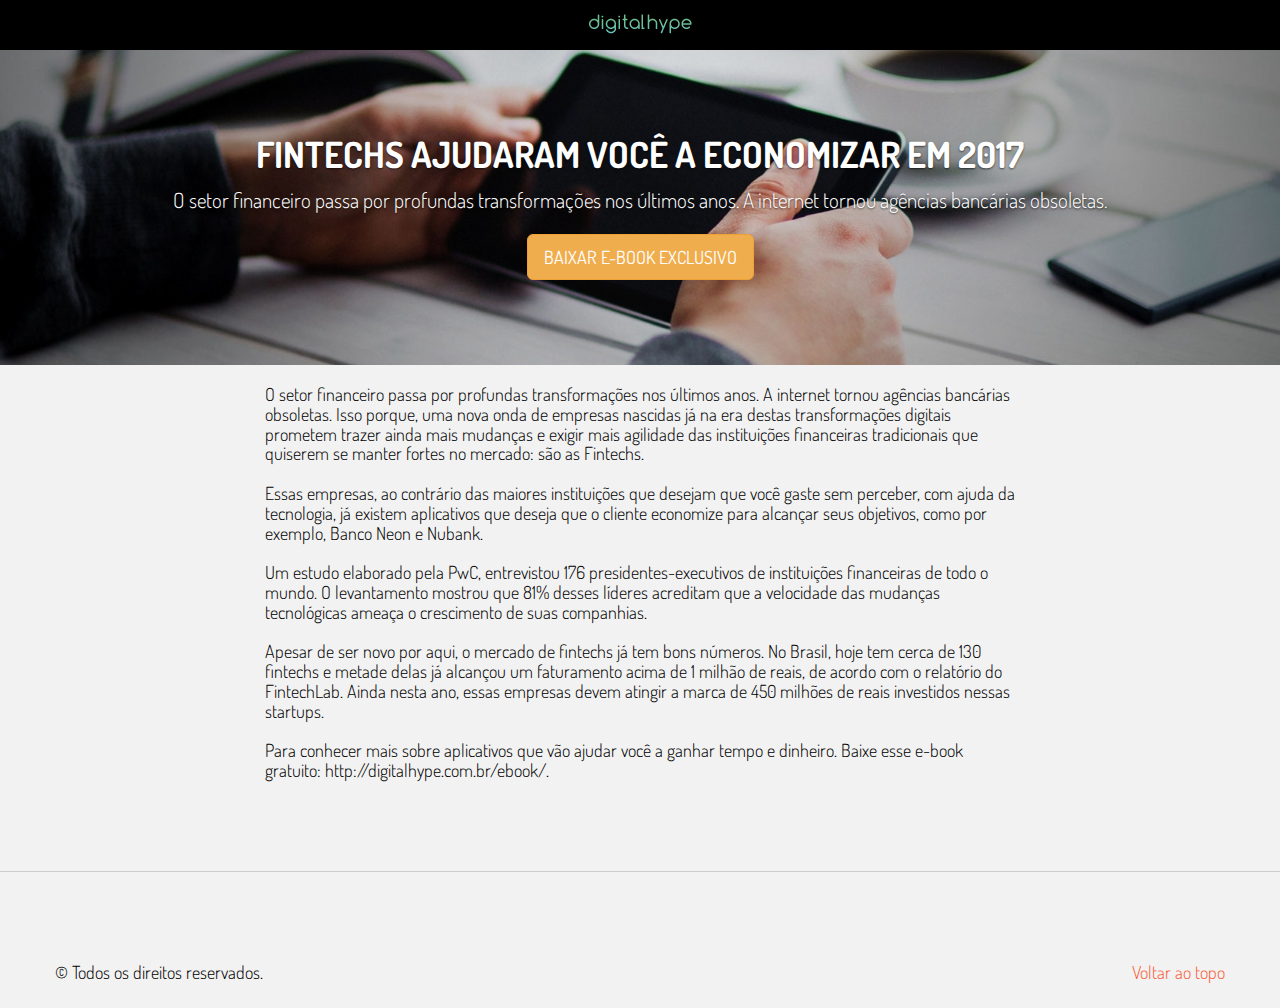
<file: blog/fintechs-ajudam-voce-economizar.html>
<!DOCTYPE html>
<html lang="en">
  <head>
    <meta charset="utf-8">
    <meta http-equiv="X-UA-Compatible" content="IE=edge">
    <meta name="viewport" content="width=device-width, initial-scale=1">
    <!-- The above 3 meta tags *must* come first in the head; any other head content must come *after* these tags -->
    <meta name="description" content="">
    <meta name="author" content="">
    <link rel="icon" href="../images/favicon.ico">

    <title>DigitalHype</title>

    <!-- Bootstrap core CSS -->
    <link href="../../dist/css/bootstrap.min.css" rel="stylesheet">

    <!-- IE10 viewport hack for Surface/desktop Windows 8 bug -->
    <link href="../../assets/css/ie10-viewport-bug-workaround.css" rel="stylesheet">

    <!-- Just for debugging purposes. Don't actually copy these 2 lines! -->
    <!--[if lt IE 9]><script src="../../assets/js/ie8-responsive-file-warning.js"></script><![endif]-->
    <script src="../../assets/js/ie-emulation-modes-warning.js"></script>

    <!-- HTML5 shim and Respond.js for IE8 support of HTML5 elements and media queries -->
    <!--[if lt IE 9]>
      <script src="https://oss.maxcdn.com/html5shiv/3.7.3/html5shiv.min.js"></script>
      <script src="https://oss.maxcdn.com/respond/1.4.2/respond.min.js"></script>
    <![endif]-->

    <!-- Custom styles for this template -->
    <link href="css.css" rel="stylesheet">
      
    <link href="https://fonts.googleapis.com/css?family=Dosis:400,800" rel="stylesheet">
      
      <!-- Open Graph data -->
    <meta property="og:title" content="Ganhe tempo e dinheiro" />
    <meta property="og:type" content="article" />
    <meta property="og:url" content="http://digitalhype.com.br" />
    <meta property="og:image" content="../../images/tablet.jpg" />
    <meta property="og:description" content="Veja agora como novos aplicativos podem fazer você ganhar tempo e dinheiro. Nós elaboramos um material exclusivo para te dizer como. Clique e saiba mais." />
    <meta property="og:site_name" content="Digital Hype" />
      
<meta name="Description" content="Veja agora como novos aplicativos podem fazer você ganhar tempo e dinheiro. Nós elaboramos um material exclusivo para te dizer como. Clique e saiba mais.">
<meta name="Keywords" content="dinheiro aplicativo tempo fintech tendência banco digital">
      
      <!-- Facebook Pixel Code -->
<script>
!function(f,b,e,v,n,t,s){if(f.fbq)return;n=f.fbq=function(){n.callMethod?
n.callMethod.apply(n,arguments):n.queue.push(arguments)};if(!f._fbq)f._fbq=n;
n.push=n;n.loaded=!0;n.version='2.0';n.queue=[];t=b.createElement(e);t.async=!0;
t.src=v;s=b.getElementsByTagName(e)[0];s.parentNode.insertBefore(t,s)}(window,
document,'script','https://connect.facebook.net/en_US/fbevents.js');
fbq('init', '853789118090668');
fbq('track', 'PageView');
</script>
<noscript><img height="1" width="1" style="display:none"
src="https://www.facebook.com/tr?id=853789118090668&ev=PageView&noscript=1"
/></noscript>
      
  </head>
    
  <body>
      
      <!-- NAVBAR-->
  <div id="custom-menu" class="navbar navbar-default navbar-fixed-top" role="navigation">
    <div class="container-fluid">
        <center><a href="/index.html"><img src="../images/digitalhype.png"></a></center>
    </div>
</div>

<!-- ================================================== -->
      
      <!-- Carousel
    ================================================== -->
      
      <div class="item">
    <div class="carousel-caption">
        <h2><b>FINTECHS AJUDARAM VOCÊ A ECONOMIZAR EM 2017</b></h2>
              <p><font color="white">O setor financeiro passa por profundas transformações nos últimos anos. A internet tornou agências bancárias obsoletas.</font></p>
              <p><a class="btn btn-lg btn-primary btn-warning" role="button" data-toggle="modal" data-target="#myModal">BAIXAR E-BOOK EXCLUSIVO</a></p>
    </div>
</div>

      <!-- Posts Blog
    ================================================== -->
 <div class="container">
        <div class="row">
            <div class="col-lg-8 col-lg-offset-2 col-md-10 col-md-offset-1">
                <div class="post-preview">
                    <a href="post.html">
                        <h3 class="post-title">
                            
                        </h3>
                        <h3 class="post-subtitle">
                            <h4>O setor financeiro passa por profundas transformações nos últimos anos. A internet tornou agências bancárias obsoletas. Isso porque, uma nova onda de empresas nascidas já na era destas transformações digitais prometem trazer ainda mais mudanças e exigir mais agilidade das instituições financeiras tradicionais que quiserem se manter fortes no mercado: são as Fintechs.<br><br>

                                Essas empresas, ao contrário das maiores instituições que desejam que você gaste sem perceber, com ajuda da tecnologia, já existem aplicativos que deseja que o cliente economize para alcançar seus objetivos, como por exemplo, Banco Neon e Nubank. <br><br>

                                Um estudo elaborado pela PwC, entrevistou 176 presidentes-executivos de instituições financeiras de todo o mundo. O levantamento mostrou que 81% desses líderes acreditam que a velocidade das mudanças tecnológicas ameaça o crescimento de suas companhias. <br><br>

                                Apesar de ser novo por aqui, o mercado de fintechs já tem bons números. No Brasil, hoje tem cerca de 130 fintechs e metade delas já alcançou um faturamento acima de 1 milhão de reais, de acordo com o relatório do FintechLab. Ainda nesta ano, essas empresas devem atingir a marca de 450 milhões de reais investidos nessas startups.  <br><br>

                                Para conhecer mais sobre aplicativos que vão ajudar você a ganhar tempo e dinheiro. Baixe esse e-book gratuito: http://digitalhype.com.br/ebook/.
                            </h4>
                        </h3>
                    </a>
                </div>    
            </div>
         </div>
     </div>

  <!--================================================== -->

      <hr class="featurette-divider"> 
      
<!-- FOOTER -->
      <div class="container">
        <div class="row">
            <footer>
                <h4><p class="pull-right"><a href="#">Voltar ao topo</a></p>
                <p>&copy; Todos os direitos reservados.</p></h4>
            </footer>
        </div>
      </div>

<!-- Modal Pop-UP -->
<div class="modal fade" id="myModal" tabindex="-1" role="dialog" aria-labelledby="myModalLabel" aria-hidden="true">
  <div class="modal-dialog">
    <div class="modal-content">
      <div class="modal-header">
          <form class="form-horizontal" method="post" action="cadastrar.php" enctype="multipart/form-data">
<fieldset>
    <div class="col-sm-6">
	<div class="single">
         <b>UHUL!<br>QUASE LÁ!</b><br>
        <h4>Agora você só precisa preencher os campos para ter acesso ao e-book exclusivo.</h4>
	</div>
</div><br>
    
        <div class="col-sm-6">
	<div class="single">
         <input id="nome" name="nome" type="text" placeholder="Seu nome" class="form-control input-lg" required="">
	</div>
</div><br>
    
<div class="col-sm-6">
	<div class="single">
         <input id="email" name="email" type="text" placeholder="Seu e-mail" class="form-control input-lg" required="">
	</div>
</div><br>
    
<div class="col-sm-6">
	<div class="single">
        <button id="cadastrar" name="cadastrar" type="submit" class="btn btn-lg btn-warning btn-block"><b>QUERO RECEBER</b></button>
	</div>
</div>

    </fieldset>
</form>
  </div>
</div>
  <!--================================================== -->

    <!-- Bootstrap core JavaScript
    ================================================== -->
    <!-- Placed at the end of the document so the pages load faster -->
    <script src="https://ajax.googleapis.com/ajax/libs/jquery/1.12.4/jquery.min.js"></script>
    <script>window.jQuery || document.write('<script src="../../assets/js/vendor/jquery.min.js"><\/script>')</script>
    <script src="../../dist/js/bootstrap.min.js"></script>
    <!-- Just to make our placeholder images work. Don't actually copy the next line! -->
    <script src="../../assets/js/vendor/holder.min.js"></script>
    <!-- IE10 viewport hack for Surface/desktop Windows 8 bug -->
    <script src="../../assets/js/ie10-viewport-bug-workaround.js"></script>
    
    <!-- Go to www.addthis.com/dashboard to customize your tools -->
<script type="text/javascript" src="//s7.addthis.com/js/300/addthis_widget.js#pubid=ra-57df6f4d3139b277"></script>


    <!--- Google Analytics -->
    <script>
 (function(i,s,o,g,r,a,m){i['GoogleAnalyticsObject']=r;i[r]=i[r]||function(){
 (i[r].q=i[r].q||[]).push(arguments)},i[r].l=1*new Date();a=s.createElement(o),
 m=s.getElementsByTagName(o)[0];a.async=1;a.src=g;m.parentNode.insertBefore(a,m)
 })(window,document,'script','https://www.google-analytics.com/analytics.js','ga');

 ga('create', 'UA-84459103-1', 'auto');
 ga('send', 'pageview');

</script>
   
      
  </body>
</html>
</file>
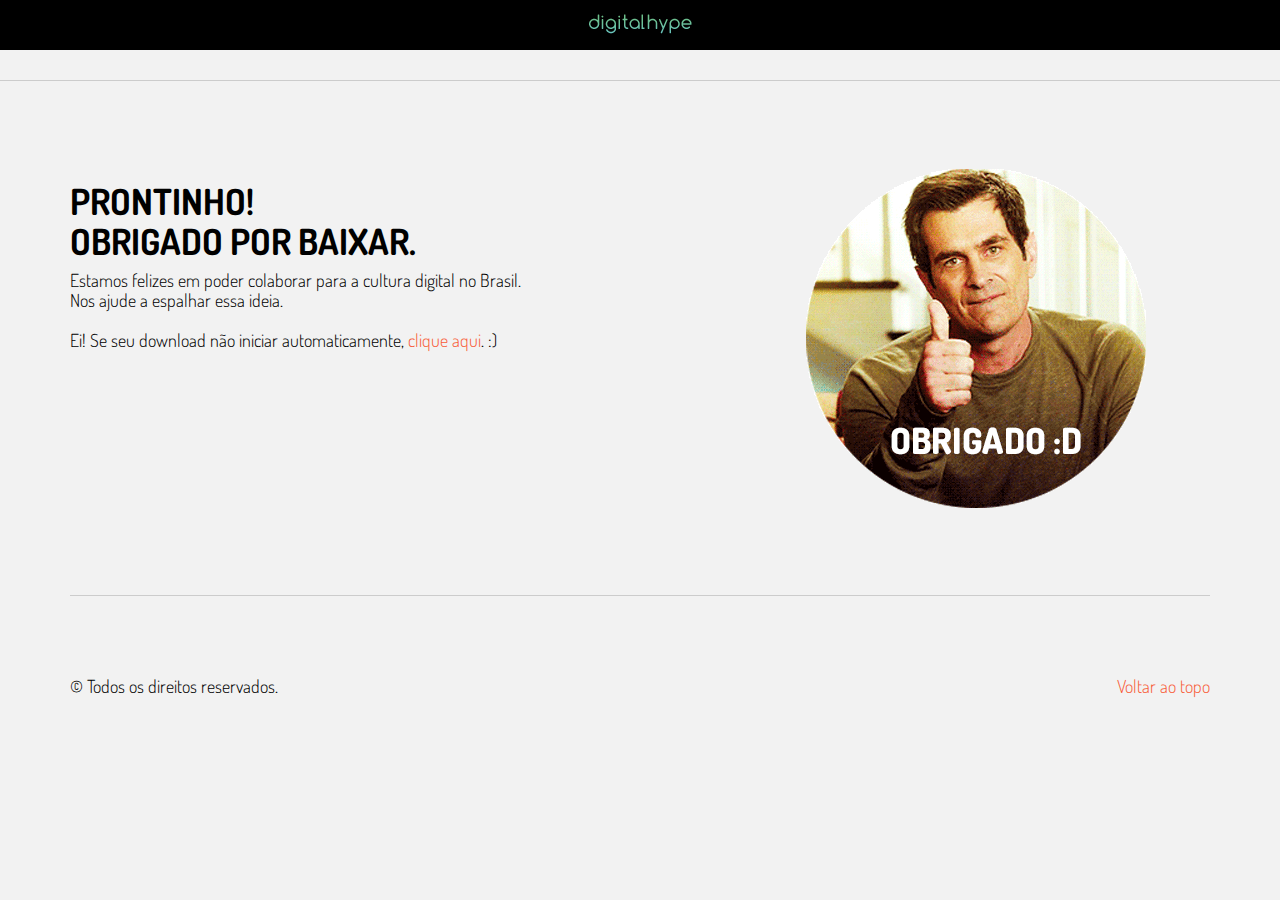
<file: ebook/obrigado.html>
<!DOCTYPE html>
<html lang="en">
  <head>
    <meta charset="utf-8">
    <meta http-equiv="X-UA-Compatible" content="IE=edge">
    <meta name="viewport" content="width=device-width, initial-scale=1">
    <!-- The above 3 meta tags *must* come first in the head; any other head content must come *after* these tags -->
    <meta name="description" content="">
    <meta name="author" content="">
    <link rel="icon" href="../images/favicon.ico">

    <title>Digital Hype</title>

    <!-- Bootstrap core CSS -->
    <link href="../../dist/css/bootstrap.min.css" rel="stylesheet">

    <!-- IE10 viewport hack for Surface/desktop Windows 8 bug -->
    <link href="../../assets/css/ie10-viewport-bug-workaround.css" rel="stylesheet">

    <!-- Just for debugging purposes. Don't actually copy these 2 lines! -->
    <!--[if lt IE 9]><script src="../../assets/js/ie8-responsive-file-warning.js"></script><![endif]-->
    <script src="../../assets/js/ie-emulation-modes-warning.js"></script>

    <!-- HTML5 shim and Respond.js for IE8 support of HTML5 elements and media queries -->
    <!--[if lt IE 9]>
      <script src="https://oss.maxcdn.com/html5shiv/3.7.3/html5shiv.min.js"></script>
      <script src="https://oss.maxcdn.com/respond/1.4.2/respond.min.js"></script>
    <![endif]-->
      
       <link href="https://fonts.googleapis.com/css?family=Dosis:400,800" rel="stylesheet">
      
      <!-- Open Graph data -->
    <meta property="og:title" content="Ganhe tempo e dinheiro" />
    <meta property="og:type" content="article" />
    <meta property="og:url" content="http://digitalhype.com.br" />
    <meta property="og:image" content="../../images/share.jpeg" />
    <meta property="og:description" content="Veja agora como novos aplicativos podem fazer você ganhar tempo e dinheiro. Nós elaboramos um material exclusivo para te dizer como. Clique e saiba mais." />
    <meta property="og:site_name" content="Digital Hype" />

      
      <meta name="Description" content="Veja agora como novos aplicativos podem fazer você ganhar tempo e dinheiro. Nós elaboramos um material exclusivo para te dizer como. Clique e saiba mais.">
      <meta name="Keywords" content="dinheiro aplicativo tempo fintech tendência banco digital">

    <!-- Custom styles for this template -->
    <link href="carousel.css" rel="stylesheet">
      
      <meta http-equiv="refresh" content=5;url="baixar.php?arquivo=../arquivos/ebook_exclusivo_digitalhype.pdf">
      
      <!-- Facebook Pixel Code -->
<script>
!function(f,b,e,v,n,t,s){if(f.fbq)return;n=f.fbq=function(){n.callMethod?
n.callMethod.apply(n,arguments):n.queue.push(arguments)};if(!f._fbq)f._fbq=n;
n.push=n;n.loaded=!0;n.version='2.0';n.queue=[];t=b.createElement(e);t.async=!0;
t.src=v;s=b.getElementsByTagName(e)[0];s.parentNode.insertBefore(t,s)}(window,
document,'script','https://connect.facebook.net/en_US/fbevents.js');
fbq('init', '853789118090668');
fbq('track', 'PageView');
</script>
<noscript><img height="1" width="1" style="display:none"
src="https://www.facebook.com/tr?id=853789118090668&ev=PageView&noscript=1"
/></noscript>
      
  </head>
<!-- NAVBAR
================================================== -->
  <body>
        <!-- NAVBAR-->
  <div id="custom-menu" class="navbar navbar-default navbar-fixed-top" role="navigation">
    <div class="container-fluid">
        <center><a href="/index.html"><img src="../images/digitalhype.png"></a></center>
    </div>
</div>
<!-- ================================================== -->
      <hr class="featurette-divider">
      
    <div class="container marketing">
      <div class="row featurette">
        <div class="col-md-7">
          <h2 class="featurette-heading"><h2><b><font color="black">PRONTINHO! <br>OBRIGADO POR BAIXAR.</font></b></h2>
              <h4>Estamos felizes em poder colaborar para a cultura digital no Brasil.<br> Nos ajude a espalhar essa ideia.<br><br>
              
              Ei! Se seu download não iniciar automaticamente, <a href="http://www.digitalhype.com.br/arquivos/ebook_exclusivo_digitalhype.pdf" target="_blank">clique aqui</a>. :)</h4>
        </div>
          
        <div class="col-md-5">
          <img class="featurette-image img-responsive center-block" src="../../images/obrigado.gif" alt="Generic placeholder image">
        </div>
      </div>
        
      <hr class="featurette-divider">

      <!-- FOOTER -->
      <footer>
        <h4><p class="pull-right"><a href="#">Voltar ao topo</a></p>
        <p>&copy; Todos os direitos reservados.</p></h4>
      </footer>

    </div><!-- /.container -->


    <!-- Bootstrap core JavaScript
    ================================================== -->
    <!-- Placed at the end of the document so the pages load faster -->
    <script src="https://ajax.googleapis.com/ajax/libs/jquery/1.12.4/jquery.min.js"></script>
    <script>window.jQuery || document.write('<script src="../../assets/js/vendor/jquery.min.js"><\/script>')</script>
    <script src="../../dist/js/bootstrap.min.js"></script>
    <!-- Just to make our placeholder images work. Don't actually copy the next line! -->
    <script src="../../assets/js/vendor/holder.min.js"></script>
    <!-- IE10 viewport hack for Surface/desktop Windows 8 bug -->
    <script src="../../assets/js/ie10-viewport-bug-workaround.js"></script>
        
    <!-- Go to www.addthis.com/dashboard to customize your tools -->
<script type="text/javascript" src="//s7.addthis.com/js/300/addthis_widget.js#pubid=ra-57df6f4d3139b277"></script>
          
    <!--- Google Analytics -->
    <script>
 (function(i,s,o,g,r,a,m){i['GoogleAnalyticsObject']=r;i[r]=i[r]||function(){
 (i[r].q=i[r].q||[]).push(arguments)},i[r].l=1*new Date();a=s.createElement(o),
 m=s.getElementsByTagName(o)[0];a.async=1;a.src=g;m.parentNode.insertBefore(a,m)
 })(window,document,'script','https://www.google-analytics.com/analytics.js','ga');

 ga('create', 'UA-84459103-1', 'auto');
 ga('send', 'pageview');

</script>
        
  </body>
</html>
</file>
<file: carousel.css>
/* GLOBAL STYLES
-------------------------------------------------- */
/* Padding below the footer and lighter body text */


body {
  background-color: #f2f2f2;
    font-family: 'Dosis', sans-serif;
    font-weight: 300;
    font-size: 36px;
    color: #000000;

    -webkit-font-smoothing: antialiased;
    -webkit-overflow-scrolling: touch;
}

/* Titles */
h2 {
    font-family: 'Dosis', sans-serif;
    font-weight: 300;
    color: #FFFFFF;
    font-size: 36px;
}

h3 {
    font-family: 'Dosis', sans-serif;
    font-weight: 400;
    color: #000000;
    font-size: 36px;
}

h1, h4, h5, h6 {
    font-family: 'Dosis', sans-serif;
    font-weight: 300;
    color: #000000;
}


/* Paragraph & Typographic */
p {
    font-family: 'Dosis', sans-serif
    line-height: 28px;
    margin-bottom: 25px;
    color: #FFFFFF;
}

.centered {
    text-align: center;
}

/* Links */
a {
    color: #f85c37;
    word-wrap: break-word;

    -webkit-transition: color 0.1s ease-in, background 0.1s ease-in;
    -moz-transition: color 0.1s ease-in, background 0.1s ease-in;
    -ms-transition: color 0.1s ease-in, background 0.1s ease-in;
    -o-transition: color 0.1s ease-in, background 0.1s ease-in;
    transition: color 0.1s ease-in, background 0.1s ease-in;
}

a:hover,
a:focus {
    color: #7b7b7b;
    text-decoration: none;
    outline: 0;
}

a:before,
a:after {
    -webkit-transition: color 0.1s ease-in, background 0.1s ease-in;
    -moz-transition: color 0.1s ease-in, background 0.1s ease-in;
    -ms-transition: color 0.1s ease-in, background 0.1s ease-in;
    -o-transition: color 0.1s ease-in, background 0.1s ease-in;
    transition: color 0.1s ease-in, background 0.1s ease-in;
}

 hr {
    display: block;
    height: 1px;
    border: 0;
    border-top: 1px solid #ccc;
    margin: 1em 0;
    padding: 0;
}


/*---------------------------------------------------
	3.1 Topbar
---------------------------------------------------*/

#section-topbar {
	position: fixed;
	top: 0;
	left: 0;
	right: 0;
	z-index: 10000;
	overflow: visible;
	font: normal 16px/24px  'Open Sans', "Dosis", Helvetica, Arial, sans-serif;
}

#section-topbar a {
  color: #fff;
}

#topbar-inner {
	background: #111;
	line-height: 0;
	text-align: center;
}

/*---------------------------------------------------
	SECTION WRAPS
---------------------------------------------------*/

/* Header Wrap */
#headerwrap {
	background: url(../../images/tablet.jpg) no-repeat center top;
	margin-top: 60px;
	padding-top:140px;
	text-align:center;
	background-attachment: relative;
	background-position: center center;
	min-height: 500px;
	width: 100%;
	
    -webkit-background-size: 100%;
    -moz-background-size: 100%;
    -o-background-size: 100%;
    background-size: 100%;

    -webkit-background-size: cover;
    -moz-background-size: cover;
    -o-background-size: cover;
    background-size: cover;
}

#headerwrap h1 {
	font-size: 80px;
	color: black;
}

#headerwrap h3 {
	font-size: 20px;
	color: black;
}

/* Intnro Wrap */

#intro {
	background: #2c3e50;
	padding-top: 60px;
	padding-bottom: 60px;
	color: black;
} 

#intro h5, /*p*/ {
	color: black;
}

#intro i {
	color: black;
	font-size: 20px;
	padding-right: 8px;
	vertical-align: middle;
}


#skillswrap {
	background: #2c3e50;
	padding-top: 60px;
	padding-bottom: 60px;
	color: black;
}

#skillswrap h5, p {
	color: black;
}

#footwrap {
	background: #2f2f2f;
	padding-top: 50px;
	padding-bottom: 50px;
}

#footwrap p {
	color: white;
}

#footwrap h5 {
	color: white;
}


#footwrap t {
	font-weight: 700;
}

#footwrap i {
	padding-right: 8px;
	color: #1abc9c;
}

/* Copyright Wrap */

#c {
	background: #222222;
	padding-top: 15px;
	text-align: right;
}

#c p {
	color: black
}



/* Global Values */

.desc {
	padding-top: 50px;
}

.desc p {
	color: #2f2f2f;
}

.desc t {
	color: #34495e;
	font-weight: 700;
}

.desc imp {
	padding: 6px;
	color: white;
	background: #34495e;
}

.desc more {
	color: #95a5a6;
}


sm {
	font-size: 12px;
}



/* END - CUSTOMIZE THE NAVBAR */
-------------------------------------------------- 

#custom-menu.navbar-default .navbar-brand {
    color: rgba(255, 255, 255, 1);
}
#custom-menu.navbar-default {
    font-size: 14px;
    background-color: rgba(0, 0, 0, 1);
    border-bottom-width: 0px;
}
#custom-menu.navbar-default .navbar-nav>li>a {
    color: rgba(119, 119, 119, 1);
    background-color: rgba(0, 0, 0, 1);
}
#custom-menu.navbar-default .navbar-nav>li>a:hover,
#custom-menu.navbar-default .navbar-nav>li>a:focus {
    color: rgba(51, 51, 51, 1);
    background-color: rgba(0, 0, 0, 1);
}
#custom-menu.navbar-default .navbar-nav>.active>a,
#custom-menu.navbar-default .navbar-nav>.active>a:hover,
#custom-menu.navbar-default .navbar-nav>.active>a:focus {
    color: rgba(85, 85, 85, 1);
    background-color: rgba(0, 0, 0, 1);
}
#custom-menu.navbar-default .navbar-toggle {
    border-color: #000000;
}
#custom-menu.navbar-default .navbar-toggle:hover,
#custom-menu.navbar-default .navbar-toggle:focus {
    background-color: #000000;
}
#custom-menu.navbar-default .navbar-toggle .icon-bar {
    background-color: #000000;
}
#custom-menu.navbar-default .navbar-toggle:hover .icon-bar,
#custom-menu.navbar-default .navbar-toggle:focus .icon-bar {
    background-color: #000000;
}


/* CUSTOMIZE THE CAROUSEL
-------------------------------------------------- */

/* Carousel base class */
.carousel {
  height: 400px;
    margin-bottom: 0px !important;
    padding: 0px !important;
}
/* Since positioning the image, we need to help out the caption */
.carousel-caption {
  z-index: 10;
}

/* Declare heights because of positioning of img element */
.carousel .item {
  height: 400px;
  background-color: #777;
    margin-bottom: 0px !important;
    padding: 0px !important;
}
.carousel-inner > .item > img {
  position: absolute;
  top: 0;
  left: 0;
  min-width: 100%;
  height: 400px;
    margin-bottom: 0px !important;
    padding: 0px !important;
}


/* MARKETING CONTENT
-------------------------------------------------- */

/* Center align the text within the three columns below the carousel */
.marketing .col-lg-4 {
  margin-bottom: 20px;
  text-align: center;
}
.marketing h2 {
  font-weight: normal;
}
.marketing .col-lg-4 p {
  margin-right: 10px;
  margin-left: 10px;
}


/* Featurettes
------------------------- */

.featurette-divider {
  margin: 80px 0; /* Space out the Bootstrap <hr> more */
}

/* Thin out the marketing headings */
.featurette-heading {
  font-weight: 300;
  line-height: 1;
  letter-spacing: -1px;
}


/* RESPONSIVE CSS
-------------------------------------------------- */

@media (min-width: 768px) {
  /* Navbar positioning foo */
  .navbar-wrapper {
    margin-top: 20px;
  }
  .navbar-wrapper .container {
    padding-right: 15px;
    padding-left: 15px;
  }
  .navbar-wrapper .navbar {
    padding-right: 0;
    padding-left: 0;
  }

  /* The navbar becomes detached from the top, so we round the corners */
  .navbar-wrapper .navbar {
    border-radius: 4px;
  }

  /* Bump up size of carousel content */
  .carousel-caption p {
    margin-bottom: 20px;
    font-size: 21px;
    line-height: 1.4;
  }

  .featurette-heading {
    font-size: 50px;
  }
}

@media (min-width: 992px) {
  .featurette-heading {
    margin-top: 120px;
  }
}
</file>
<file: blog/css.css>
/* GLOBAL STYLES
-------------------------------------------------- */
/* Padding below the footer and lighter body text */


body {
  background-color: #f2f2f2;
    font-family: 'Dosis', sans-serif;
    font-weight: 300;
    font-size: 36px;
    color: #000000;

    -webkit-font-smoothing: antialiased;
    -webkit-overflow-scrolling: touch;
}

/* Titles */
h2 {
    font-family: 'Dosis', sans-serif;
    font-weight: 300;
    color: #FFFFFF;
    font-size: 36px;
}

h3 {
    font-family: 'Dosis', sans-serif;
    font-weight: 400;
    color: #000000;
    font-size: 36px;
}

h1, h4, h5, h6 {
    font-family: 'Dosis', sans-serif;
    font-weight: 300;
    color: #000000;
}


/* Paragraph & Typographic */
p {
    font-family: 'Dosis', sans-serif
    line-height: 28px;
    margin-bottom: 25px;
    color: #FFFFFF;
}

.centered {
    text-align: center;
}

/* Links */
a {
    color: #f85c37;
    word-wrap: break-word;

    -webkit-transition: color 0.1s ease-in, background 0.1s ease-in;
    -moz-transition: color 0.1s ease-in, background 0.1s ease-in;
    -ms-transition: color 0.1s ease-in, background 0.1s ease-in;
    -o-transition: color 0.1s ease-in, background 0.1s ease-in;
    transition: color 0.1s ease-in, background 0.1s ease-in;
}

a:hover,
a:focus {
    color: #7b7b7b;
    text-decoration: none;
    outline: 0;
}

a:before,
a:after {
    -webkit-transition: color 0.1s ease-in, background 0.1s ease-in;
    -moz-transition: color 0.1s ease-in, background 0.1s ease-in;
    -ms-transition: color 0.1s ease-in, background 0.1s ease-in;
    -o-transition: color 0.1s ease-in, background 0.1s ease-in;
    transition: color 0.1s ease-in, background 0.1s ease-in;
}

 hr {
    display: block;
    height: 1px;
    border: 0;
    border-top: 1px solid #ccc;
    margin: 1em 0;
    padding: 0;
}


/*---------------------------------------------------
	3.1 Topbar
---------------------------------------------------*/

#section-topbar {
	position: fixed;
	top: 0;
	left: 0;
	right: 0;
	z-index: 10000;
	overflow: visible;
	font: normal 16px/24px  'Open Sans', "Dosis", Helvetica, Arial, sans-serif;
}

#section-topbar a {
  color: #fff;
}

#topbar-inner {
	background: #111;
	line-height: 0;
	text-align: center;
}

/*---------------------------------------------------
	SECTION WRAPS
---------------------------------------------------*/

/* Header Wrap */
#headerwrap {
	background: url(../../images/tablet.jpg) no-repeat center top;
	margin-top: 60px;
	padding-top:140px;
	text-align:center;
	background-attachment: relative;
	background-position: center center;
	min-height: 500px;
	width: 100%;
	
    -webkit-background-size: 100%;
    -moz-background-size: 100%;
    -o-background-size: 100%;
    background-size: 100%;

    -webkit-background-size: cover;
    -moz-background-size: cover;
    -o-background-size: cover;
    background-size: cover;
}

#headerwrap h1 {
	font-size: 80px;
	color: black;
}

#headerwrap h3 {
	font-size: 20px;
	color: black;
}

/* Intnro Wrap */

#intro {
	background: #2c3e50;
	padding-top: 60px;
	padding-bottom: 60px;
	color: black;
} 

#intro h5, /*p*/ {
	color: black;
}

#intro i {
	color: black;
	font-size: 20px;
	padding-right: 8px;
	vertical-align: middle;
}


#skillswrap {
	background: #2c3e50;
	padding-top: 60px;
	padding-bottom: 60px;
	color: black;
}

#skillswrap h5, p {
	color: black;
}

#footwrap {
	background: #2f2f2f;
	padding-top: 50px;
	padding-bottom: 50px;
}

#footwrap p {
	color: white;
}

#footwrap h5 {
	color: white;
}


#footwrap t {
	font-weight: 700;
}

#footwrap i {
	padding-right: 8px;
	color: #1abc9c;
}

/* Copyright Wrap */

#c {
	background: #222222;
	padding-top: 15px;
	text-align: right;
}

#c p {
	color: black
}



/* Global Values */

.desc {
	padding-top: 50px;
}

.desc p {
	color: #2f2f2f;
}

.desc t {
	color: #34495e;
	font-weight: 700;
}

.desc imp {
	padding: 6px;
	color: white;
	background: #34495e;
}

.desc more {
	color: #95a5a6;
}


sm {
	font-size: 12px;
}



/* CUSTOMIZE THE NAVBAR */
-------------------------------------------------- 

#custom-menu.navbar-default .navbar-brand {
    color: rgba(255, 255, 255, 1);
}
#custom-menu.navbar-default {
    font-size: 14px;
    background-color: rgba(0, 0, 0, 1);
    border-bottom-width: 0px;
    vertical-align: middle;
}
#custom-menu.navbar-default .navbar-nav>li>a {
    color: rgba(119, 119, 119, 1);
    background-color: rgba(0, 0, 0, 1);
    vertical-align: middle;
}
#custom-menu.navbar-default .navbar-nav>li>a:hover,
#custom-menu.navbar-default .navbar-nav>li>a:focus {
    color: rgba(51, 51, 51, 1);
    background-color: rgba(0, 0, 0, 1);
    vertical-align: middle;
}
#custom-menu.navbar-default .navbar-nav>.active>a,
#custom-menu.navbar-default .navbar-nav>.active>a:hover,
#custom-menu.navbar-default .navbar-nav>.active>a:focus {
    color: rgba(85, 85, 85, 1);
    background-color: rgba(0, 0, 0, 1);
    vertical-align: middle;
}
#custom-menu.navbar-default .navbar-toggle {
    border-color: #000000;
    vertical-align: middle;
}
#custom-menu.navbar-default .navbar-toggle:hover,
#custom-menu.navbar-default .navbar-toggle:focus {
    background-color: #000000;
    vertical-align: middle;
}
#custom-menu.navbar-default .navbar-toggle .icon-bar {
    background-color: #000000;
    vertical-align: middle;
}
#custom-menu.navbar-default .navbar-toggle:hover .icon-bar,
#custom-menu.navbar-default .navbar-toggle:focus .icon-bar {
    background-color: #000000;
    vertical-align: middle;
}


/* CUSTOMIZE THE CAROUSEL
-------------------------------------------------- */
.carousel-caption {
color: #fff;
text-align: center;
text-shadow: 0 1px 2px rgba(0,0,0,.6);
background-image: url(../../images/tablet.jpg);
background-repeat: no-repeat;
background-position: center;
background-size: cover;
margin-top: 50px;
padding: 65px;
position: relative;
left: 0;
top: 0;
}


/* MARKETING CONTENT
-------------------------------------------------- */

/* Center align the text within the three columns below the carousel */
.marketing .col-lg-4 {
  margin-bottom: 20px;
  text-align: center;
}
.marketing h2 {
  font-weight: normal;
}
.marketing .col-lg-4 p {
  margin-right: 10px;
  margin-left: 10px;
}


/* Featurettes
------------------------- */

.featurette-divider {
  margin: 80px 0; /* Space out the Bootstrap <hr> more */
}

/* Thin out the marketing headings */
.featurette-heading {
  font-weight: 300;
  line-height: 1;
  letter-spacing: -1px;
}


/* RESPONSIVE CSS
-------------------------------------------------- 

@media (min-width: 768px) {
  /* Navbar positioning foo 
  .navbar-wrapper {
    margin-top: 20px;
  }
  .navbar-wrapper .container {
    padding-right: 15px;
    padding-left: 15px;
  }
  .navbar-wrapper .navbar {
    padding-right: 0;
    padding-left: 0;
  }

  /* The navbar becomes detached from the top, so we round the corners 
  .navbar-wrapper .navbar {
    border-radius: 4px;
  }

  /* Bump up size of carousel content 
  .carousel-caption p {
    margin-bottom: 20px;
    font-size: 21px;
    line-height: 1.4; 
  } 

  .featurette-heading {
    font-size: 50px;
  }
}

@media (min-width: 992px) {
  .featurette-heading {
    margin-top: 120px;
  }
} */

/*==================================================
=            Bootstrap 3 Media Queries             =
==================================================*/

    /*==========  Mobile First Method  ==========*/

    /* Custom, iPhone Retina */ 
    @media only screen and (min-width : 320px) {
    .navbar-wrapper {
    margin-top: 5px;
  }
    .navbar-wrapper .container {
    padding-right: 5px;
    padding-left: 5px;
  }
    .navbar-wrapper .navbar {
    padding-right: 0;
    padding-left: 0;
  }

    .navbar-wrapper .navbar {
    border-radius: 2px;
  }

    .carousel-caption p {
    margin-bottom: 5px;
    font-size: 12px;
    line-height: 1.0; 
  } 

    .featurette-heading {
    font-size: 16px;
  }
}

    /* Extra Small Devices, Phones */ 
    @media only screen and (min-width : 480px) {
    .navbar-wrapper {
    margin-top: 5px;
  }
    .navbar-wrapper .container {
    padding-right: 5px;
    padding-left: 5px;
  }
    .navbar-wrapper .navbar {
    padding-right: 0;
    padding-left: 0;
  }

    .navbar-wrapper .navbar {
    border-radius: 2px;
  }

    .carousel-caption p {
    margin-bottom: 5px;
    font-size: 12px;
    line-height: 1.0; 
  } 

    .featurette-heading {
    font-size: 16px;
  }
}

    /* Small Devices, Tablets */
    @media only screen and (min-width : 768px) {
    .navbar-wrapper {
    margin-top: 10px;
  }
    .navbar-wrapper .container {
    padding-right: 10px;
    padding-left: 10px;
  }
    .navbar-wrapper .navbar {
    padding-right: 0;
    padding-left: 0;
  }

    .navbar-wrapper .navbar {
    border-radius: 6px;
  }

    .carousel-caption p {
    margin-bottom: 10px;
    font-size: 14px;
    line-height: 1.4; 
  } 

    .featurette-heading {
    font-size: 20px;
  }

}

    /* Medium Devices, Desktops */
    @media only screen and (min-width : 992px) {
    .navbar-wrapper {
    margin-top: 20px;
  }
    .navbar-wrapper .container {
    padding-right: 15px;
    padding-left: 15px;
  }
    .navbar-wrapper .navbar {
    padding-right: 0;
    padding-left: 0;
  }

    .navbar-wrapper .navbar {
    border-radius: 4px;
  }

    .carousel-caption p {
    margin-bottom: 20px;
    font-size: 21px;
    line-height: 1.4; 
  } 

    .featurette-heading {
    font-size: 50px;
  }
}
</file>
<file: ebook/carousel.css>
/* GLOBAL STYLES
-------------------------------------------------- */
/* Padding below the footer and lighter body text */


body {
  background-color: #f2f2f2;
    font-family: 'Dosis', sans-serif;
    font-weight: 300;
    font-size: 36px;
    color: #000000;

    -webkit-font-smoothing: antialiased;
    -webkit-overflow-scrolling: touch;
}

/* Titles */
h2 {
    font-family: 'Dosis', sans-serif;
    font-weight: 300;
    color: #FFFFFF;
    font-size: 36px;
}

h3 {
    font-family: 'Dosis', sans-serif;
    font-weight: 400;
    color: #000000;
    font-size: 36px;
}

h1, h4, h5, h6 {
    font-family: 'Dosis', sans-serif;
    font-weight: 300;
    color: #000000;
}


/* Paragraph & Typographic */
p {
    font-family: 'Dosis', sans-serif
    line-height: 28px;
    margin-bottom: 25px;
    color: #FFFFFF;
}

.centered {
    text-align: center;
}

/* Links */
a {
    color: #f85c37;
    word-wrap: break-word;

    -webkit-transition: color 0.1s ease-in, background 0.1s ease-in;
    -moz-transition: color 0.1s ease-in, background 0.1s ease-in;
    -ms-transition: color 0.1s ease-in, background 0.1s ease-in;
    -o-transition: color 0.1s ease-in, background 0.1s ease-in;
    transition: color 0.1s ease-in, background 0.1s ease-in;
}

a:hover,
a:focus {
    color: #7b7b7b;
    text-decoration: none;
    outline: 0;
}

a:before,
a:after {
    -webkit-transition: color 0.1s ease-in, background 0.1s ease-in;
    -moz-transition: color 0.1s ease-in, background 0.1s ease-in;
    -ms-transition: color 0.1s ease-in, background 0.1s ease-in;
    -o-transition: color 0.1s ease-in, background 0.1s ease-in;
    transition: color 0.1s ease-in, background 0.1s ease-in;
}

 hr {
    display: block;
    height: 1px;
    border: 0;
    border-top: 1px solid #ccc;
    margin: 1em 0;
    padding: 0;
}


/*---------------------------------------------------
	3.1 Topbar
---------------------------------------------------*/

#section-topbar {
	position: fixed;
	top: 0;
	left: 0;
	right: 0;
	z-index: 10000;
	overflow: visible;
	font: normal 16px/24px  'Open Sans', "Dosis", Helvetica, Arial, sans-serif;
}

#section-topbar a {
  color: #fff;
}

#topbar-inner {
	background: #111;
	line-height: 0;
	text-align: center;
}

/*---------------------------------------------------
	SECTION WRAPS
---------------------------------------------------*/

/* Header Wrap */
#headerwrap {
	background: url(../../images/tablet.jpg) no-repeat center top;
	margin-top: 60px;
	padding-top:140px;
	text-align:center;
	background-attachment: relative;
	background-position: center center;
	min-height: 500px;
	width: 100%;
	
    -webkit-background-size: 100%;
    -moz-background-size: 100%;
    -o-background-size: 100%;
    background-size: 100%;

    -webkit-background-size: cover;
    -moz-background-size: cover;
    -o-background-size: cover;
    background-size: cover;
}

#headerwrap h1 {
	font-size: 80px;
	color: black;
}

#headerwrap h3 {
	font-size: 20px;
	color: black;
}

/* Intnro Wrap */

#intro {
	background: #2c3e50;
	padding-top: 60px;
	padding-bottom: 60px;
	color: black;
} 

#intro h5, /*p*/ {
	color: black;
}

#intro i {
	color: black;
	font-size: 20px;
	padding-right: 8px;
	vertical-align: middle;
}


#skillswrap {
	background: #2c3e50;
	padding-top: 60px;
	padding-bottom: 60px;
	color: black;
}

#skillswrap h5, p {
	color: black;
}

#footwrap {
	background: #2f2f2f;
	padding-top: 50px;
	padding-bottom: 50px;
}

#footwrap p {
	color: white;
}

#footwrap h5 {
	color: white;
}


#footwrap t {
	font-weight: 700;
}

#footwrap i {
	padding-right: 8px;
	color: #1abc9c;
}

/* Copyright Wrap */

#c {
	background: #222222;
	padding-top: 15px;
	text-align: right;
}

#c p {
	color: black
}



/* Global Values */

.desc {
	padding-top: 50px;
}

.desc p {
	color: #2f2f2f;
}

.desc t {
	color: #34495e;
	font-weight: 700;
}

.desc imp {
	padding: 6px;
	color: white;
	background: #34495e;
}

.desc more {
	color: #95a5a6;
}


sm {
	font-size: 12px;
}



/* CUSTOMIZE THE NAVBAR */
-------------------------------------------------- 

#custom-menu.navbar-default .navbar-brand {
    color: rgba(255, 255, 255, 1);
}
#custom-menu.navbar-default {
    font-size: 14px;
    background-color: rgba(0, 0, 0, 1);
    border-bottom-width: 0px;
    vertical-align: middle;
}
#custom-menu.navbar-default .navbar-nav>li>a {
    color: rgba(119, 119, 119, 1);
    background-color: rgba(0, 0, 0, 1);
    vertical-align: middle;
}
#custom-menu.navbar-default .navbar-nav>li>a:hover,
#custom-menu.navbar-default .navbar-nav>li>a:focus {
    color: rgba(51, 51, 51, 1);
    background-color: rgba(0, 0, 0, 1);
    vertical-align: middle;
}
#custom-menu.navbar-default .navbar-nav>.active>a,
#custom-menu.navbar-default .navbar-nav>.active>a:hover,
#custom-menu.navbar-default .navbar-nav>.active>a:focus {
    color: rgba(85, 85, 85, 1);
    background-color: rgba(0, 0, 0, 1);
    vertical-align: middle;
}
#custom-menu.navbar-default .navbar-toggle {
    border-color: #000000;
    vertical-align: middle;
}
#custom-menu.navbar-default .navbar-toggle:hover,
#custom-menu.navbar-default .navbar-toggle:focus {
    background-color: #000000;
    vertical-align: middle;
}
#custom-menu.navbar-default .navbar-toggle .icon-bar {
    background-color: #000000;
    vertical-align: middle;
}
#custom-menu.navbar-default .navbar-toggle:hover .icon-bar,
#custom-menu.navbar-default .navbar-toggle:focus .icon-bar {
    background-color: #000000;
    vertical-align: middle;
}


/* CUSTOMIZE THE CAROUSEL
-------------------------------------------------- */
.carousel-caption {
color: #fff;
text-align: center;
text-shadow: 0 1px 2px rgba(0,0,0,.6);
background-image: url(../../images/tablet.jpg);
background-repeat: no-repeat;
background-position: center;
background-size: cover;
margin-top: 50px;
padding: 65px;
position: relative;
left: 0;
top: 0;
}


/* MARKETING CONTENT
-------------------------------------------------- */

/* Center align the text within the three columns below the carousel */
.marketing .col-lg-4 {
  margin-bottom: 20px;
  text-align: center;
}
.marketing h2 {
  font-weight: normal;
}
.marketing .col-lg-4 p {
  margin-right: 10px;
  margin-left: 10px;
}


/* Featurettes
------------------------- */

.featurette-divider {
  margin: 80px 0; /* Space out the Bootstrap <hr> more */
}

/* Thin out the marketing headings */
.featurette-heading {
  font-weight: 300;
  line-height: 1;
  letter-spacing: -1px;
}


/* RESPONSIVE CSS
-------------------------------------------------- */
/* Custom, iPhone Retina */ 
    @media only screen and (max-width : 320px) {
    .navbar-wrapper {
    margin-top: 5px;
  }
    .navbar-wrapper .container {
    padding-right: 5px;
    padding-left: 5px;
  }
    .navbar-wrapper .navbar {
    padding-right: 0;
    padding-left: 0;
  }

    .navbar-wrapper .navbar {
    border-radius: 2px;
  }

    .carousel-caption p {
    margin-bottom: 5px;
    font-size: 10px;
    line-height: 1.0; 
  } 

    .featurette-heading {
    font-size: 12px;
  }

    h2 {
    font-size: 14px;
}
}

    /* Extra Small Devices, Phones */ 
    @media only screen and (max-width : 480px) {
    .navbar-wrapper {
    margin-top: 5px;
  }
    .navbar-wrapper .container {
    padding-right: 5px;
    padding-left: 5px;
  }
    .navbar-wrapper .navbar {
    padding-right: 0;
    padding-left: 0;
  }

    .navbar-wrapper .navbar {
    border-radius: 2px;
  }

    .carousel-caption p {
    margin-bottom: 5px;
    font-size: 12px;
    line-height: 1.0; 
  } 

    .featurette-heading {
    font-size: 14px;
  }
    h2 {
    font-size: 16px;
}
}

    /* Small Devices, Tablets */
    @media only screen and (max-width : 768px) {
    .navbar-wrapper {
    margin-top: 10px;
  }
    .navbar-wrapper .container {
    padding-right: 10px;
    padding-left: 10px;
  }
    .navbar-wrapper .navbar {
    padding-right: 0;
    padding-left: 0;
  }

    .navbar-wrapper .navbar {
    border-radius: 6px;
  }

    .carousel-caption p {
    margin-bottom: 10px;
    font-size: 12px;
    line-height: 1.4; 
  } 

    .featurette-heading {
    font-size: 14px;
  }
        h2 {
    font-size: 16px;
}
}

}

    /* Medium Devices, Desktops */
    @media only screen and (max-width : 992px) {
    .navbar-wrapper {
    margin-top: 20px;
  }
    .navbar-wrapper .container {
    padding-right: 15px;
    padding-left: 15px;
  }
    .navbar-wrapper .navbar {
    padding-right: 0;
    padding-left: 0;
  }

    .navbar-wrapper .navbar {
    border-radius: 4px;
  }

    .carousel-caption p {
    margin-bottom: 20px;
    font-size: 21px;
    line-height: 1.4; 
  } 

    .featurette-heading {
    font-size: 50px;
  }
}
</file>
<file: assets/css/ie10-viewport-bug-workaround.css>
/*!
 * IE10 viewport hack for Surface/desktop Windows 8 bug
 * Copyright 2014-2015 Twitter, Inc.
 * Licensed under MIT (https://github.com/twbs/bootstrap/blob/master/LICENSE)
 */

/*
 * See the Getting Started docs for more information:
 * http://getbootstrap.com/getting-started/#support-ie10-width
 */
@-ms-viewport     { width: device-width; }
@-o-viewport      { width: device-width; }
@viewport         { width: device-width; }
</file>
